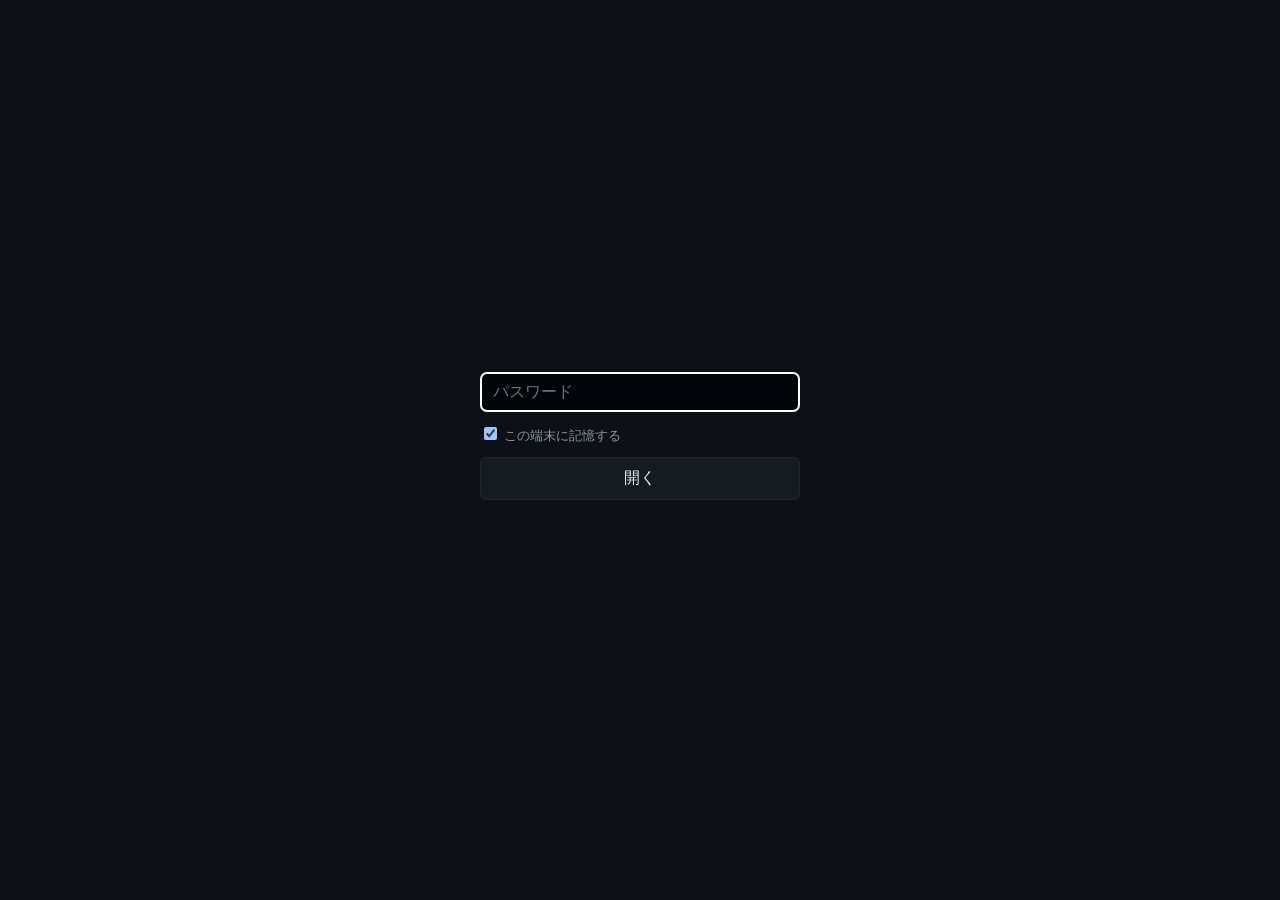
<file: index.html>
<!doctype html>
<html lang="ja">
<head>
<meta charset="utf-8">
<meta name="viewport" content="width=device-width, initial-scale=1">
<meta name="robots" content="noindex, nofollow">
<title>閲覧ページ</title>
<style>
  :root { color-scheme: dark; }
  body { margin: 0; min-height: 100vh; display: flex; align-items: center; justify-content: center;
    background: #0d1117; color: #e6edf3; font-family: -apple-system, "Hiragino Sans", sans-serif; }
  form { display: flex; flex-direction: column; gap: 12px; width: min(320px, calc(100vw - 32px)); }
  input[type=password] { font-size: 16px; padding: 10px 12px; border-radius: 6px;
    border: 1px solid #21262d; background: #010409; color: #e6edf3; }
  button { font-size: 16px; padding: 10px 12px; border-radius: 6px; border: 1px solid #21262d;
    background: #161b22; color: #e6edf3; }
  label { font-size: 13px; color: #8b949e; }
  #isv-msg { min-height: 1.2em; font-size: 13px; color: #ff4d4d; }
</style>
</head>
<body>
<form id="isv-form" hidden>
  <input id="isv-pass" type="password" autocomplete="current-password" placeholder="パスワード" required>
  <label><input id="isv-remember" type="checkbox" checked> この端末に記憶する</label>
  <button type="submit">開く</button>
  <div id="isv-msg" role="status"></div>
</form>
<noscript>JavaScript を有効にしてください。</noscript>
<script id="isv-data" type="application/json">{"salt":"7TrwR1b/0Q4gq/P/6M/3RA==","iter":600000,"iv":"6m41cXBnjtnLShYr","ct":"eMj8ZyjB8EDNEQk8AmpgLu19DSDh9R0b7It/D/4l914v2x1WMoGvblrnuuELZjs+QKtWDIr2ZDYTHytgYzWHslgvRe3+yp/umVpKFR4ZtOnjBObiEDkuLJubQjohv8k/8LYYWn2bYepn6ERfwYXGQP06XKVlvGl+DCNptJF/5jj8Wonqb/NXFxcZcEDjpKsiMl99jen26JpGsRSBT9cxXBWKeHVJHtwmyM6sdJbxG/D2eCoflTw7Lu3dJixh27OUkpYbU2Ap8EBz+Nv1f3617vVi2mGUDsRgdE0OEfyMFJn1q3xKg6pcM0RwiQd9yr3l7hc/6D2S89f5ptexsc8soxvmAzx4R68crF7eo1igYx8bPWEAshlbjyDXix0iBQGIashGUBAmb7k4rEBu/8f2mzFRIEeulgq2Ys7kPDWU4+Uzs73iaKrYI8RGoIDe1pENEKK6V+xciLyaSIGA0UjasQDMWhTYDDKZkN+3hBMY9EzHU1OBHbEfe4oAINToPaT92/j6RRv4necvL8QvFai3gN+44Q36avFz27RNsFyat4L/qQFky4kmh61d8s+jWobIhzQDGI1xrumWL/gRfrMR4di3QKoYBpINriZHqK42guUbyNlQEoQiZdjiFaqEVk2sUDywW+cJHlsKcts5uOJN1tIbkxv+OXfAhsNpS8XC5RQZYlAp/VLzqyNaB99MtRZnd++BUBWtfGORVgYG4MXAOZIQ5rpeguMsiJmIrOr7UkJ4j9m9Dtl6SQLkKLepIcXJmfgv0hJzNDRYTWGGLddRfw7arq+2FezPiVZo/8Ve4WwTuRoWsXyPSbqMKpjdATLvX7aPq0bbMfkNys5d9bOshI5+adNliDTTUlEQIDXV//fGC3HGACURO8qep8p+txJe1SLmbQqNxtCKPnNsIVAIhsEGzI8r6BkJX8K1NXj6UwsgsQxnHlcWLe8HN/3naJq4XYVrRfZsDxDiVz/5lIIISp5p2FXPTJWfZRJ3JKsP5y+5HTyByjpAsSuAioz0G230JzNcUht/YNpVrijxrpqDxMT51c5qqJjdDJkMiM+tk5HwK8+sZRIEDAS4NnZKF1Nmk9cjYgAc8R7Zxghe8zmWTIYbq9v+2FBqIMH8km29gnkbQ2ClRO4DFmeVTY53sYZvYj/CjC8NviKXuJpO4GHnmxYxLGTyVOQvUrshpbZF20moeu1hFfbQ06MWWDbAIprVgAkdCC/rf1i0e5ppURyEdqAXuJ44wmenGmEd8lE2p7P/gY3vVxDXFThM9vuIl6a5dMvkeExFfu2QpDGZ+dkJx9n7GKN+5gFweXMnSHWEtlA1vnBOrYWFz4X24IMdGT82CHcf8LokrkVGX9ko8UHVekmy/rREtHyfvcAB5hNBodqBpFLKElTjPgN7U3tiJW5CSrd5i7ssGcbUpdW2RLUqz2PHsmmOKo9+XxxJ53nsA9Gccny6z5+9G6gqDo0ZzbfpEN+j7mjTHXkaNP0FIdJEl4CvtSk0BNczzvo3qMhZc8LhI4J/XV45goB4u4M7RZNhkwK+N8Qb+OFSxeCKBa69wMBxCG9sG4MXohIw/2XlPvFpaSEtLlgmOcskCce2WeN6O2gah+QRD5/xWXlW9Ljb6eRpHTuCFZuzsNYAHpyb7vOcwG+pbyLh0LzZ6Ppk8IDx4FafWeLxWjmqYE7u6niIAcROq+NuVQ76AfC0FIM417KacbeU646/ZFxQs5zr78SHjnn5iJuxoCtZ0lGZESS1KQ6o6rjOZy3Wg6Cd7z4rl4kQN5ileJyjMQyDJVVsSz7sk8iQykCQZJAdaCOvs5SWuu1eKpiGpTSwGwCaec3BOU+eERq/KXGXQXPmHMpKPBf1c9n6KkayN9ZyCPkuVfo2WspJyHGh463cW6VYIknDWaxnE5CdlqhZPbnAk4bqxkcODeNjIwl2gcAEzrzkQc4PQL+tc/ZIXyubV6gnnK6BgFp7m7nfCrrBv3zSTrCZzAtxKlNRWDxwW+RjZgln7noQwLgB0VZai6+dXWEemMoqYWax+gr/BSa9Ht0mfXlBj9qGSaqZSvWq06mPQZqIbQ9yxbjpMDcEyOZSQYlBakVRLykwaMKTgXrNFiEnlowIltzXF2CJckQegqfMNYMHyImfXUS6C33BGokTWOsXEaXa/oudvrtOrvbBTlz87suFe0YC2MyIuhpbdXeN4MNf0HMJT+aW91jq0pXj8FlN1SRTQwt9N+fUZjMelw95184KJSkIJWjdcdUkRoYJCtB8hOJLshL7yJlz4wHhuk5qZyrt9tNlHZpJOFtbLq9mZyyRScHTxRDEkIEmd4buAaTMhSB8lmQHymprWbmEOATUED8IYa/EFSfbR3plcBWkT3s4/VI+yJpo2s/eeuERsmYvJYfVF/cTNOu9nAqKYy9X+TTitmw0CPAuzo9sx+n/zXDVv4rcVqIfSCz6aCvXgbikM3xLm4uYsHVyrUY+v4VyKPu4/NzQmo05eHNCKdPdFHA2CfVsRorMh/NDLbk++j2lMfmuBlcFGA6U38/gXBBzzb5j4GMfIFRqROqAR1dk/ZJZKoHh5wLnj5kwr3LPNMnqR1jQeF0OpA4InRVF4kN7QgDkXaCwbjkxiGvVIunNCACcufep2C5TjfJLn0xX1LKl8pG5Jhzzh1qhiYl3qbvM3db4X78LI9DKYPzlRaVdIA08Y/rKd+c2k/44/Y4lTWOI4Ao2t02tUy5Hodbff3iQUw2VQ8dlwlmaF9R+x/A3/QXTYWFl0v4UYetJWhetgUt/7vJWKu7VUnjWRRDsljcXzFNH1PKVcALSyVZXjoNswVzjgghNdwNGTOltq6kzDtNiUKZufm0Gx+W6odKiAyaUTo/jDkgr07exrmbcST+2PxVK/S0GYQvzaDx+pFSPJ/HfhwIkow/NU/hDQpRcTPmdjcqdfjmXzezqgcYuf85Lgi4Hy9KAOtsTDXCmYgwENSsP9zGovRFVc8mRMQfbCydjvn2bi5XyMN9ZyjS7bzXJi/Gz3HaxXw2Qym0Rfd9x9BrCmUEsPqNihNNgtPupJgy3VIaL1y2jTN/TUAW0qd96Ttf28jigeleP3XS70PllsYmbFFMKBx7DPsA8+zOq7yzV6Vc5nHLexgC72LwOvlGWraF6eStPkbY6ruaMilPLbLG1rFuqODBw/OZtD1JkkNA9Veizyc0ntfVJXOryMz8Vrc5sibA5DlrhuKLWzwFyNaY8KCoaJGji2lre/37LPzTEOvG8vtxIMPVjFSSSizUNe58bKZOmj0+WpcOOaTf9OZWcTckNJHL7HnDu1Bll1wN9UT6i3E9/fmIT/4GXEfwoJV1KcBpEgjCxV0eLrsbcW+028RWngwOR+dO59H4UBrg4SXCBu5/umJ8Lmx6V9hiu+wMEYh8XiveIEHOZ5sr/lXBe4WQ+zcd7/RdMc21VFxPNLOvAEEyYI+g2aC2O0IGdSHeEoh5Al8JuwdQ+BpPUwXvYmI02uNdFdhVESZ+zTiZuYFcwRipBH1Ioc8PLVHx5CCoDvYxMmBh6Em+9Vrq3Sjm/HgIr9cBiw/Bdbi/6ssu59D/y6E8lCn3VJ2H0YTgBH3qwJJFm3B6YVozfZSJK+VIiUsyAR0M4PkE+/wbbB7FrmWSia8K0dqXb+wuNj8m5J1LVsgX+mLBhLIKJ8Iv/rh+m6g8DLrUr6zdDY7s6flugUQzKJjxNKyPk26ZCs+BebQ6hsrysDpatkiKfQm7mbLRuqXIERbJ/SNn9CQX/RQbOzVtnMbhjpW2BS+ritKYnDW2D3gaJc/erzJZkvIHmVToVJg/pAEo0DXLOIAm9H+/2z/GI4COlBtuAp6bycVFA2ypjIImBG/[base64]/JYoIiAMhZ0LmAXbgw1oPSCqhOUxepRuhEsn6E7j1lHSxb3HYJqHGm5mughiko3UbOBTgrP4U6aE2ZDnDoJfXEA/BWvGiH2fdAAT8tFlU6zB+2Fr4gecaZvtr2gVVQATzQD64jpOeshQf2b3pmNvSaCbCojoF44qsKVJdOInSAME8qCet28o2dx8OBmlv/X2Ey4RJUJ1hBNeBYEblAdgqVPaWcEyLLsXLNl5AZHGd3RekNm62dEkwNYx24ppt5mRS8gWIWFtSKuvErgci9fZf9iht7HnDcjxYV9FO48WHUuvUw793SD6oyvASau5cPn9bUk75+Fha6P46NzcIvGZr0h/7gPQg0OesPHLW8eRqegiOgExnpVQKZYTZ5SfZZYCzm9xu6yZmW+dvUOcnwUNwFrdpsRTsr2rgjKLMx6F+kX9Yx+VxDeEjbIreFMJxuc82BLgQnXKlkZbyV+ROiWD247PUd5l9dUUXt3peozhcDJ4KOBpzcyi2iXSGYJkenYZ8taXxnaDEZ445WwPpPy/NuPyOwqGsUa9C3r15Pr1xhyXxh0p+OB8d245MNP1Dch1hgcTPOrG3M0Bi/Z6F6X//sy8PM/wQA/st2K5RV5optJc6wPcjYzqimP7x0MjsQdu+Ro/7NnHG+BrXupf2vYk3BnT66aDn1i5RPyo0VYJXxMCfXk+EBhFMl16JWG8sAnd1ah3T11CVO0HlM+3Kug2zi/pn1nhwiqPFwjhudUDnV6S91c0IENXB3h3fHkkzWW51kG4NTScl81w+0YKExkcSLn8PGEtltpkI+zh3ikKI5HIBXnMSWaHpRLpHLeVnuZHY7KyQGvisI8ICWp/3OkgpsNN8eYXXDdssJ58M6We2Ge2S04QVwCydWNR1tfEt9P2L+XhPrqkKo4OpF/cyhXTbGKeJj0BrS4VqOiuWUFnEYyQ5v+BA3t+EiVijp+GM/Mt6g3Jk2rhxiQt6LGRlMScRgNqR8pDFSOifl8SROrEJln3xRZDkKdMQzLybGrjk8GW+1RdwO4x55MU3DmhmtSHSCrDuAE4jq6DnzHvYaXEMr50GXqLXVYqrn3YzezkJ+MbUVmNWoVJlRpNqP/R4k7UbdGKtBuNgCfoxMrIW2uHUtKFKcQ144D0Lk1bp4qdrEQbsAwZtnUANPffQ24/LeTCujSGs1wP2aVaCiMO1TxdxJfPLJbfTvQbZNeu+SCnXN0SnbqVQN4jCsANDbcwfExwSmPq3PtEFaprJZfEgAj7iagD0hZLAVz9b/em3mpTSetK8OLEz2+c+K5jPqGy0cA5CutcW32W9oXer7gQsApMtpvch61wQsj2PrntK1YoLZ0RzGtHySdmvmmcSYgDbZK/NHbTRfu6fOv1Oq3MGeb4X5miVzUxgX2vDAFjA1SNg5pLOwXiVxX+PA5lxt/2xXwF4/Xhby94beZOIDLzzj3PK4QCwO+r93NPAMt/6xVyU94Nujo5StUeed+b7imjkepsOl/iyj7wV17DYSij0UzwxTvwKOF0d4v2PMgpo/SmzQ5eIF3RRIIeUtOeaht+AAHmaTt8Z+Aw1E++gPoXYx7Vt2THuiAQWtNzrcqaU9ZorhrFovKFjZ5y/7M7n90GflCVpioJIFMhvDiztk/EBBdDMKT7HlOrzxt72cRy8So9DsMxRuFjq4JHzwsSfKh9Yo2IdUxwrYCCQPfJODJjAP0ici9s9aYJUtDZi0Q0zxwG85j7fSUHQYQPox5xkH1q82nzWAmKZtSX2/ftyoycoZ19RHIR9t16QIaZi1tBZOp2OoHLeBjkooBjfGOMyooCxzXNowZA0fLS0GGaZjk8VzwTSQhMVOvkDD6lZU5JsDgALWQSw0eiEtxpMte037HQoV8jl5SGf9jlZpbmqSIRZmevYb2HF3rtL8+hHBtP1c5Z3fAuFrPPDeevaAI0GNiPj9/uqxlxx9guixbn3wuzatR6Zf1+VKtR3dR+YnACY3Vixs8mlMNSDscRbitah30YyXZxcr9B+3MKw7epEn5bf1XLH2LhWtZY+Cr7ewk3I7dKUUitVmTpBFEsWbnNoaUMXMbSR3fXKxf7r/l73mNWbla+wesxwkOEGjNJp+uHFDfB7ev9+YVV/[base64]/0b89BRAVrio1o75EReuBOIeAunin9fq9eDagqTod36jEL7V+IR7KhKQKX1Cf44XwVxnIuPaCBP4Oe25BC0rE0SJEVHPNk0yqJpOMFPP0+o9VzgV0ba1sL/6bEKh0aE38vNxtyhcqr1hBPusc21mCW1COamISaZ6nweKI2+XjkW1LOKjFVCLgEdTOWksTVT5GEn+tvZ+QowPLKQOxu/1w3ybT/FvBs5r/75Y3OeUT/wO068eNvqSHaA/5iEFhDalhoW33ycu0FzupeO87WF5y9/N8Xp2mmkel3/80G5++NIKJMFsHAshz/uOW+6c6NMCyF3Ver1jH916UMvtjhHgpvGgEo23BYFs/+r4Z2Ero363J1D0HmFQMUn+SDrXUmng1Z2oSJDd2cJU7qyI3/AwhGc3RqaIialzgcggQlbciFW2umBs+cYSKLbayzz4XSLsgEK/EdaAxSj6go6rC2x4YxdS6cb2iV3sGsH9nrCohDqFTD2IDdCIrPuXQHBEFlxN6PNnXPzhjK6YatsVoBQSi/ALXsPez2YhxW0LTdEWn8ZGHkt3qt//8NMb8rK1q+7Kp01EX/cFvJL9F4nhNSq30C8n49EYa0/[base64]/h6y+yPdyJq1KYLJZ3320Ej2qVoB8BsKo+UrErPUJgEEYKWGx7h1+Dvd/Sxi/JBSZBt0YeyRpepA5q1thX0mFnjVj/ro3pJXjRdKfwogLAfDXs6MnlW96bk0y0BykVkEkki2AlBldnAoHoJRO8X8kbH0SapLGUR053wz01bGTtl5WZ8B1yI0WVzoo5rkENa74fUJ9riKEc1UH/T1uiQsy7jyBgo8gBLW16U1ysQN0abJgVy+cWmRb9Fowov1+3+iIxbpy/QBszFEUFDlFah1Gt86UUneRIXWImN5SOhZphVn5dIDCgeySlwvHkdvJwEJZ7Qxf6CcBqiGvY2RNnz07VLnRt75RKARC8ebGrDRuupNhoW/6KAGHX6/XWVMR8f/uPz16UNB5TdLH3hr13EX1crDPnWk1LZWgtlccMZ8KwOBnyaLTNaTNUsTgEope05vz67BpT3l1Nk84gVeH1K3WPmLI0+qe8Z+azusdgl1gVS7P0sKb1BYqac1+su322KhGq4bFuSNhUjVw/4H01xxwjtrsvbEGQ1kj9Kz7uPUXzqnBlHqtp5PB+B23M1SJC8ji7cwDFpWiy2YY2WIZN9HwiYEJXXOGl+n8VqKXC/qKUzFT0cKD+5DVhDVEpp6bedNe2AdBoUmkQ1VIleMu8GrRSKUKWtlhRXtRlUG4rxZdoG5I7AT2V/+8qIui87HH0KAx3SiJT62UnM8eihj7TwALru4+VMoMKA5dSepeB5MfvP0h00WeW13H3qgODJjFBVyQr5ptAC6EZ3RBC8ifga1gEV1snKOIBACi0xQ/GYumDJy2SoArLpWRV8F+JYj3vRpt82fkQJ9dBymJ9Yp43fBXzvO4lcIAzLGwxDddKO5A9HhbdCjpjDDNJ4sFCuKv39ZyWghvekVOMgpQK1rjMUAa9eFTpMQcUVDFMWgkgjHIyTmU1cX0DfMFegRWiVSIC+LHn5mcX1b1ze7lCheopgJUQZ+0fjGS/AkkNv2HIDMf6J1fDNZmi9gIvAht+LoKukLwSVpixq4frDrWVkf+GDYkomiz9g02ViRQPdz17qbS4kxLlocoWUyWqRWHpZRFSNSa1QuauteTfA6MvXUpmAie8ny3D8RNuaSnUCVH6cBoq3G+tALi17yBXUFWQ0//bHSCEqCk8uxy/JZwBLZFKMA8GssYeLdo8ufycJ1U6nztmIO46Rm0rRzMN5r+TnI1FVYckqbRAn0PsZPI4DCABwxaDYOXSggcAHZnYWQ2B1WCMqupPneKss7LxKg/1SnZAfJj7+vK9wGU/+W4Da1trV1tzmvYn9tye0TH7rnMKGRDkK3+GCVNjrGgit7O9CcqPIJQHqUUtS8Ev/DGGJVfqMOwAETnqSZxkLB43iaVyNKsctGbL2Skj3L4YFQGyeyKlZDUPNPXoQyQSLNwbQdz83bLSvKC3KrAjSWb6SPtHXszUWXkOG6RGSVqQ4LOgonv0zVu5UbD0+gZMENlUD/GJv5B57G3VUUal/i397/fHVsxbjDC1eo9x44Ns0TGf5tGzUwxCqMYdxRTVDPnLszD8baIk8Ntd8+8IP+GkbnVOvzw0R+daPl+zYZZ6mOdSZMhdMKx5qNDigMouWxQ8+4ojjEcUBxeOhDqsG1xwMruZAUC8909BfXcEXMYLtf/Sdfl5zQQu3g+m7wIFRMuuMeMq+FBocIF62hkdiKV9vlKyWfuUes+TDo3Ig3R07T1/MaZS0bCgGITpE3486iG6PdlrITlupDMhxtjiY+3f6zp4MOEN++La/KH7biJE8Jb0O7jFDomwnQUfqEnJiJ7IoVMawj9fld9nETbIprf5pD+4BMLY3qCDrBufCSzVSGxiyJDj6hgPYFAGSuAwv1/K5/YXkZzHSShnQLyu4O+/ARAQpmTI8FbkVv6159r7JcpJv1iaGQxDB4TcgesJwhaQs0dbkVal3dAnmt3rulu0lxFg/UXUZ3LPm2Ce8oADDHWMM94fnzqQKqpC5mi6i7scqH73egsFink++WVjJFX3XfFau1FoSxMajHfEZTU+4bvkAow05x2u7LoW/olg+EgAp3Ep1Yr4kkHp6QfQkaTkUDsKthcs+EfxzI7b7kJFLweA1Q31bwTOGWzhuil3Av0sU4G304/3ggF70zk6RwkQqz15u8E8m0cOpbUTxG9M0+yeun9QOIRr8woKwvcEsuEXWUOK7yhuF8liad4M6UaYIvxp73/rsGGjLU2PRS+9wE3FwR+Y3qN6DX/o98pb39XWLhH1+dskF0bkkObq1e/a7m+gnJ5bMm8IYQ6vlidnplc0oU5D5FPh9HaNNHEXAr5UhpSa8ddHhAyUiy37PuU1q4kKhW/h8DA7l2WA2fk0gOmBSR+lx1Cd/R7B9et+NtaTJHyQzEFy21QDlrTPZIq5iLgtb8kMW/8N+UY88hAo/PTPdOCbg99TMlTpmYozQ/sqTrkb+7CHJveYtP51cTt62bY8wEL77KiATDAB5UKnyM3kfSgaKuArlY6hJhpDyBGdio4OjXkxQCuVXIV+Khas7kV/xrOyxxLWg+cjVqHx9p/[base64]/yra7hkKk5OGfyLviCSdGucvxYSa3EFfapGAS3YkPVhr1Vn6TcqvTJBtnPqHiDpBUNKvtXIUeGZKmTmzBF/fFCUn/vSKidlcOxlpRW/gtsmYf/qT7vToepJGVQZHSSxYECB8z2ToTev2s3WiCGy5bms7UIKm0hzyr38StivFMIcIl63JTvvKTtJ1BvYUe+5tjq4luLIqi/g8/ZTtck1dCXUlpbksJePi57eV5uYNRhNinfIhj6NYME4C+K58AfRatlO9zcNzdWCj+8YJg6d8yv1CXLV2VhmE4JmZIuRH7BY+CsrM08gJZHuS0wLzYRey6KJqbNKtkWy83to2q+D7Gd/h6V4l1C9ToaHduwWJ4xzjD6Y/PzbWKFkP7PCaOIuUDoQessfnub/+bmn1qJzali5hM5VSGxUipF59gKk0RaktjOzvfuPPrzXghA40x2pnGIGVjjmPrba/UT2a4evcWiHXjG8vmsTyfinB81GwM6TuXmYoOsn1N0mzESfKsM8Bf7rI5FTMeIac8XskaEdaSOLySMX3ctQKHDB3gOhMZ4pT9KHEuXPgNdmA22JaAfy+YHGTdxPpPjCKu3lkCkTboXSqu4iMR2rmPOS5V4ToQV1TgWHsFsL2V/7Hb8loh88N/pu2606s4Yo+UkUhM8DJ7PZwLV/z/eKFj4lJ5NlD7Tj4m5FtFZHB3qtOy6iRo3h95n6fI3uZL9TK6ihjhQSiaFeuv92uVGtYSrO06q3aSC3SpoywXxc0g6N/KT1ptdKpQFE9mbT1FycTxJuaHZTNOCdjctPM/CdM95o7apIkGSs57RWnx+jUWix/rUE1CT4VHYjfasExgPQbxmrA0PNlPtF1EpQ/a+sWZK7LTVRVl/R5tk3pTmDa2ce4UHnpMsdJ8cPZ4haU4EmIXIq4191SzSVNHwTOtVTKt0r4htadZJwrA7MfZu8qrApG+zdTHasPf1phD68UHhjXTbHcdS/9waVn1uXPUWhWQq62K+CJFOlsaA4+gR+H+8IurwpfqXSQ5kZQJCkvfp//CEaEWLpyYyTT8xJLlhfUPNBZ6D/PvlWUt3XskqcIcw3ZOnVIBE+KRxD53cX3SIC2t6uCCZ1zatE7hE/Q77ibHaUl0929Z0GHPhnpDrLMVMOx1NHvJlckW3NZc2pr+dQErVgwZ/HMKezelm+6NS13Jc+/uYvNhSvwZ3R8ENNOqwUTYNFQA1ffMtY1xbTVy5DD600bAZO001jIR9azmq8phDk+2+kwLvBCsRh5qTzXHK7Vu2HsP5Y9dcOEUZP4+SPm0oX0R5Bi6WzDtKpkMKShL/hVIe9ux6Z7dppdyjCwbS/qm/[base64]/7JaLtg/[base64]/j0YniiFA3LtbmAClhLkQkFb477dBlCIEz9ClB1wY1Xx5a5S7DKLRY6WFUoV55MShoaiWrwn52cuPYQ1kAi98eziYggbb/epcN70HdZCLVGiJuR6ga3gsL0DIkn0woWXCaj8Yb1rubENl/xqzkAvc8q3Rye1NkROfv4hmO6WD/1TRHoc8+PnLjMkgZiWMymWfSL8Mkhv/P6W0RommtrXSwevXc45y807CMk2eKz/+hIlay6dGP+vTYDB/[base64]/c18xSg/AcbpXAZgIaA3WKXvDU73pWiI3/4NVVqEk/wEUND9+kHL9ZVbCPEh81VhjJAL6BTgzC17lvCcZCiqqZimNDQ+YeCQsMjNaIlmsQz94POANx/vSnu509+VGTZVleeJt3/nPInIqL51rpO6vjJrprcFCDuUR7camAqmg2rb5Ftc/noVjxB1cJnVbUa5H9pBAdbtbvFtdgEEKTTPpMkEyrMZr3zEmP1G98iRllg+p/aHMJo3hj5x4Kq80FUWVUgUHVYrGA7ep1pfkJKicdkbZX0H17+8vBe3KmYQyU6DaOwrq/cJYXnzShGnP6MC9qHupsxmFh1bDRbMagZtkmMcdqpxHHVgdHS9y/ayL0bMmsGgQikWy9Ji/ihONBcHinYFmM7QF58+m+DC0qctdjwRQpjR8ZsFRBOlQLhH62fVms0vKLdYSU1n0nx/vukV8PK34EbSvGjeLycD23YV2K/Hb9NnYGV6KeZXRBvC8mnuBzaIucdBF9kgSjxPcEa9PxoY5arrCQK7kVihSzH6qROcYnswdq3gDtEQw6zqbPr4yKIEOQS8T2BPpXLX4RPvU56D2KxudF2dUhyfWeAyq0CbdZfnD2SVNXm+pbVNWLFkuHqq1Fo8YiauW2iCf9JAKtv/Kq291tVzTs689kopoanpHs9HEMMsIs2/RPSsC8YqOFGg+sVfpFmnaEWq3H6O4Ws4fuNayZoByOf1jeWEtwNO5pVoYXqgxcssSz+ttCFjHle4Eup59R9dV5hBV7t7QTAUZAOTjVXqGSWpCNg7MtHd3H8ZsiKbst1Gc3nnmBLkFOSsjl6rYamGxe6Fx32EQiXkUjwMky0e/[base64]/aVFjyykRqVkqeouPVlqJTQe2zTVQwTNcggn9F0F1JoR3MB9Abc+8lU7UUE0WW1A4/T56rWDTUeh//ZwXsl8WCZUKdAorHPBz+UxM0XeVexB3S1P/3VkpX0q6T4qD8ZoRl9RpuzikS4BP92SspfJwxi7f7hiTg5Kx90dlT7MK+mo8PALAwjX+Hmp8nGgdUiDCrpVRFa3QJGDUA60cYDkONZ9dfd/86U6FJJOlcZA+h0f/5Gla6tWH0+jX9PfreMOGAYpc9MFbFIINR57Guo6ujiod6VGbmJDE3FlYE5EL9GOeUeRCd6obGNBxBZ/13RxGE5jX9mU/zwMacS0E+Bo8T6ks3GO4i99T3mQgBBQg8/jSoNO5Kuor/NSu4ZcA7uUW4+8hmV7GA06jJdi2tSJOR39Wre/htFlJwGcOCL8WuKy8xxOx/P4ypNxsdMT+fJYNZZOTakp0UJ2o/nerdVjL3zKbQ9cCsE6Ak2XWK4rCN80yaGkfsUOwWRxrO82DwyO/UTY6cyLOI720L6OD+LtvVsUV5iILZXoB/bzXvVbAeYxYvzUo5HatmbFI+TYltv6F1PwFUA9mKPzopm/wayTuZtqqJI196OM/AbDbbVw/yD6nI1XH+ne2gdkcgxOPbZDufBKlyNu0fLfGaDrvukQb2CXRjVNOhZdqATjON/v8JPavWIxA7C7RMwcM7C1bEb3+tcQAqieDc8qySW4knsTcEAbWXOe6f8OjAyZjdYr5mYgHlkoBXApcnk9HEvaezvZUxcUu1WSzhmsMRpqrgk36M0g/mYQE++WAx9yojC3wLWsZZ+1Buf53y+vlpIjnsrefdKSdFJVXs3D1wHebnSE1VNB0R5BviMaFEOvCR4vDRU+XTxKfK8m9k7XV5lVJTz5tZt4oC8rIT/STm4l4XSfmRK6Irm5Xk3YKhQKrCeBYUHjMcxtxXze1d0lvOcKquLLHLMWZjXCuBxRBmY+oV/CV2ZCdit38lZcsWs80Un/LmnhGQSygfrTHtCfQk9AepgzvqToxAI9256kI+WwKeNj/OMWNDKZ2GW8THzBOXBAJ10UWAtKAcWRCMUgZoB/BwrVwDp25xuT3lVcoNVS3csUaAKqQ7mKCy3kbCj26c7FZuFD/PIXzw9dbeXYaYsbNRM85k/1zGSNVwu7hnHBeD6kM6uVatE2tYToDAONJU9vwtutzHqOWJGvRZopz7yPJl9I6tDcVLifnc2g7WBnd2Gg39Zb3peiyLIcKPhLHXiafe26ogpLeVsR3kUc5SuHzIlFSvIWsKCS5RscKmxhhXk/dbNgBpNOPbfoBm+XOpQtLMNfIau5NZjcavQFnRseI9vppYa0vuhzuFoGtGHRbUK628l3hPr9pkodaDvbCYnk0Uj14fSChQSSvF9EYjYzcohISkkl6r3XB/Z+w/[base64]/NZrs5HF7N2KdLoaNvkc7+5v4UYWkCQIfJhvUL63jhIRFiZIG6jZgzM9+aG4oTbqg6g849NcROROhOqmNK91k0cG3e3ZaO0KJ5fnDq6rVwEnku2W2mYvpQJCKhKc1s7bLrWCyh3GmC4WfBR/YqZxpI8VfoCp/kU78vj2E1S9CmGr8LqWmCrxhGurLZWmzl5yCgbkAvnvhDF/D7GlfhW4P2J7TogOtxYKKD1PsqAc+u6zpibe1IEVm2D7v9VAC+CpRZzpBgRCdyx2xxZQv3t+zO+m6/ARy10aWnLnlBfSjjoY7n7BbbYyoGW51o116vsgWKiM6p84/ExEDj6WajQ6Y1q1Ik0JbeSvPwXXLNt6GHzUjP2bkQcYEMA9JyHn6BCUHEcKZDpz9p1rFl33WFiNckzYwGXM9QeIoaUpkVPhTmH5bIIRekrm490c8KlDsco+delW1ozqO35m0VsWQRcx8E50v1pU1BlsenbzwYQFYh0Fcb41ODxE0URT/4NQ/JxD7e8qw6gTVfiMojjjWewmsQ+Q4XAN+F6ZupGAkDlZXZRzVNrR/cYQC18r18NtB7zSWg0YJk1PWXWQoDHQrOT32UvkX2+6HWWo+YNMdY7DYm/tZuUaygmYUIAGBIDHmE33UnHIIbBINLe30aCmh7MNTuqvwC24R4urBoYWgqx1umEGNMNsSXwxxR13JC1edGtYQaOC/MRh5N2G7o29qT9suKogZucuIYx+TV18NT5rcH65DommtSPFQNbE6YMZ3QZ9tXWmyQHJhPpOzWFCqgzAY3a/RKz59hlB3ov3VjiLIdwL4xOZvVPIe7PTLe9zcqq3mum2PtKdItAmkgzJYLacWw4MKjr4J4hv8T9z3wA9XpttbSJbaUhC3/CaccJCydKFIfM1js7+X0fHHTl7swE2s/pougfhIlIV/eEaXReFJ4RZ/bfgaioeLFXuunf1ZgBiBEg1M4dIZ3bL2FABbhyPbxzYwyXP4VaxvJ7tAJjL17psFDsmW+8HcLidR1wBaVe62b6kZSjd3zoR+hx82Qow8oIzBv5w5trqn50UC6zmWvk6bvFA5jnj3B8eFdgSf/[base64]/qwpRXkvrbRnZUDk3QGsdFCOS4Lze4EUn7m9XWHTnfS+ryPDYqeSaAt56odE0OYjhUJNXN9I42rQ3jO8+nPLpqM96KLzxH/dTZ8fUpkDqzRd/CF+74fEnBx4MM6rF1zO+QCo+t+rUYqtURAaCpWSR6IclHQVOGdNNPYOS3H/ZYagAHywRGryA4DrPC8G5XBV38VVVpeTf5oCEEW42ZT7973Qkf7DcTA31WO5MveKJjQPHXlgnCMBh4eI6cQ2oM4Kq+hbSAI4zTgKIBF2UVvaiv5n2tfeJJ6c/OicT6Wr+z5inNt2UoUb08cTNEZxUrpA3DCBu0nPOQxsEBUrzinZnxDK4KByReD+ZqzElmZR1DFWkM5g/UzLlwNfOgAO2swt/4kVyx4H7PalDY8NHCT9m/ZpHjjfDYyMOkF9t16k2zmjzcoUN2BpgvqDlu21qMUB9jmbhO4BcDis826FqMFrfIlBSkbWO0MEYH2lf9BAGGW1dt4vpBAIFcqoaTklCT+LcZoCskPYh35ZOA2UsJYakis2dtlMwKuTuLOJvfKsuIFqBjzsRcOdzVJKYUbBv7Im/K3Fw7kGR7kG1GRfHoqW0EtUodwnwMMWnKDxZ+rT8SUlbg0y4lL6p6KjTDbNhvwgN/hbn/djoog7RCQ8N7B/betQa91Q+whibE0p/ZA4Ij4c2h50Al1QxTfxB18ICXs2Qy6SAK8M94E/NN8NCzW2NV1cV5bHN6TXYIfq6EQLe46CwwPJOPH0kpagRkzEPiSmRPjB0LOAv6xoipmlB9EwUDkNzLb8qFI700Najx+/OaY2b+zPZHpiUXVbjxBNshu/MVgR2kdowYW9SaABJMErJni+eM+/cVATf62plJw1dMyqDPc11jt3Gs0akbRo9MB9ocAn9N6eIrArqAhFKu63vlEYFOuDXvlgXZX40nh9TiHcSWVJqr9BDQKLYXc3SFwfl1gNRnw7mstBUDgt7ZxFuaxiCo4u7RiyQi/LBW7FeqiLPf7h5yE07BQURuuLDp9wm4eAmnS4wkxf8goJzQfN3Fzt4eJVwUsjEEbdkytZuANJSsz8yPmIdS4/OxLUm3NwUGdw3Gt6kvCz31Rgh52tNe/cilFJnqYhFIaMLBIGziYlOCqi1n8LsLQGDaN12VgLVtbVX69XzaZfDduUXEoQ/VSn8lD01/eFNZ4WnopJfw8uhcRdKWKJvTlgIeTeicSWV0sw34naUlhnL0DLvsg1gNeuUSIRaUVOYT48jeznyiyasYeZOi2YNrGjZM8tW2+fkoRC8EV1mInLzcdCZd4Ugd/D/c+Ae2dDG1mIaDTG6Klyc9M2Wk6P0h6fl1iPhrxKi49NCRzUm2eyhEpVEV49mlZJU/Txsu9aB+WKZalgCYPOW66GbZDCm7qGdewi5CtYgzzGe8c01KyOMVyXRpQV9BMlTjqkHXJqO+7FNlo1L3v8Li7qRHPzKrLoq2apsaCbqDdp9P+6gVrXsP25U/z1iFn6Sa0gwKehd8sLrTxLfDxlb6it8pniCUBB59DHbyogmnf6JXUc4B/tLzwJtEC46s1kW9cAplxSLOMKO8nAEMJznKb5w0C6IFA07fu6O12FBIuMg82ybxnZbLe/1ra3dv6EwmhqMRiHAaDKkhJJSulk1tUBik0kpWI1UZau+2w5HERb1jzO1h0fQ+eFoAsoSgfeW/Om6RewZysnwrYguVn5uvS0t/c6/o6Few6rgUwnDZ900WigPGQoxx6hrTONUiuQyZBxzvtpvImGTNjkVKbAfAh+kd2CEyo+dWZjQfsQ84C2vfFW/[base64]/tZ9jlwS/[base64]/fBWTdHzOjPS3P6/9mGBqnxLx1uJASGW7VbAaMI3hjGMyFJNHJG5/ltT0kvG+8hUebkqw/fZ6AV9sVa+R9LQ2lIdN1n3Yplv0pF0o4nDPUNdEOXzgNSr2Svlf6x0PMs6zAnh5xY3tvaoivfJhL14H3BiLo2xNZSWtuD5B1mEz07zt+uGYsO62UHox6BD2s/[base64]/UG/IYPeYN2d+vCRJ4p7H/8q1N91bo4kRH/0wzumn5ZcLrci1JhU6lM1ieTWrAoMTCjcn4hLoW3p2GqwfisZuUzSu2GUzx+sARu3FH4cb4EpoUJKWB7ERRa3aogPxqjMtz9eEG8TDm392/VrTdcR7eW5BR3OQrZTq+B6UJ0HKNY50/op3Sdkq97X1OplDGB8MyicutIH0cX5LCEs0wSlfzX4A8nVuHeZbSkHXBDyrRjj7rReWvTu+B7ty+ghg5w+rquO6D9YntojqgJ2kwZ/Lq/Ht7hKRBFZwvu/GiA+Payk2uk9EuFyBhsyLLBj7u8X/vwQn+0Mqc1ypQIGDx/WmUJJ9kFWN8lIb4msJJx77OFkEcaKEB/[base64]/080C8VYA2DCTRch5bMFsNblYK+XaOcXCdBGJLSb1LBjWSN35WSdypqRJpklkPb1CXgmIKW/0ZBkcyz6xnI53daTSGPez8xrdCrnlw3DUOQv4EAM9NBdcCfbifWxW4Lc47Cf88fIwjd40QymQE6iqMQ5+5Xz9T7zo4G4NdDrmTEdZemmJQyGQD8OGxECkCzh4SkkyvVymgnuE6/Db3Ev6110lmFllYpl5SGPQD4aLsOtV1vfh38LvTu+ka4FlCjucfJmJl0JWXkEg1nUJSjHuE6IBC1NVSFTobcJytyVzijswOB25kWu/KXQIV/pfFRVTvZlbVScISN5Gv8uprdlJgYfgNCwfWWAcFVC+gvpCzme9ngqeUonk2UjNBL3uU0ZuamIeYYv7gJZJqDTLwCF0xIjEUFz1eleVaWck7bGVFz68pzup6V2TkwG8ekjFjy3BIdnKhsviRQSZMLcprtZaKsLQXuk25TBh/4zSXF+7rbEOBt82CGDFKcJoDWwJZgYglUZnNAIvJtCnxXp1pTBbrUkTV8X16ccADzfhdRnksMGDDThmcKjzTdnrp4ELNzmHRj7jWTfNzQhkOp/bmg1Ayo1qT8SFKxUjMS55iqF/LUps9J+h8ZtK0BHn13AiIIoKn+PSfxRP7SpRKmI28wXNZJO89T5uihU8IFDslfLdpNiICu1uhLeuZL7fx8vIOMZkAfuvxhut4xJJQnHak6cYm9bCon4wlvEo5mXEtKhvswpyPvoQ/H5Xtq6ijOtP2CyxTd9e95ZP7msAY9+rxVjeM91n2gNXbrn+t0N8IyJQx6LVknt0YHzyi6L713LnBxGQKH5yEKDRUb2DEnD8MgWaEiFd2YBynTGJ5st1vTuLGYv1CF3FkI8rjepZrCTSg3Mh4j/nktcMS2nrWiUFBq5zUBQKMyQmCISGreE41VnpYmBsVxK9IuWnhpNMAt6s3HtY1tTMP6AKYPHw0RI8+/7VVoi0nfHbq6NyHo1RQxg4is21DKFT/xh9bO6/l9WBS2/s+CrcgybZ/O8mSTIFVeDULoHNAyqLkGAb3aDFV6FC5SqRPx4xDpFXvdUu57UaGU3WY+BNXrhZvFlU98OBGOfcdGebmcVAkWc4jTwVMH2UGw6nhIbTJyN30Yrk7TETnV1bP0QpczNGFOx+EMZaqKNHso4YbH/UcXywNNM6p6J/EQ5tGaQdNGjiJrsHTX7Ufbib5lrpKAwsc+1OUjdMuwhpUp7ojT/lCOE5Ag5K1fjAh9rO6ozNiP9NrEqX6enSyNzG5/F4w1Asis+rChk76/3r+HDlv2UX1R78/Xk2w1Wx/WwfObFl/aYXqmWjW6pCWzq+WdQIXKTiFx4ai/gcm5ibDvl5nvcz/aQ6RNuKmFO+NM1QerglYW+x3dNf9GIoATo6fcEQ5IguK5feoiwhKKjwuXy0myTFA+cHnYv4m0QtZkugi4/sLGCVuNb0nGDXbs2X/XsAVhTvjqKlP29WVqcKW0v8k0ootEu0mPVFGXDL7oYk9gacoW90n4jquHrpmCQ4yj4WSxj4K+iapjCIc1oqYvA2MK0+zLXZ3KGgXtJhbueAm8qVW/rAHP0LT0ozzx4bV+RNH8KeFoEG0hHqPN0Gw2qpoRGLWBq1L0Y15ex9Sieu0sN52eNQ14SyfLSJq0+XkJK5ESXdON0v51VC1G/dpsZlX0bj5h9SE7RM7JjbAH9S8W92t1w8vCu/H0DDerUTiBAjPrZLvWOIyQrQ7sPCtpGva/9Bfr/FlIbjSd6opPBpZhKRhMMZg/Eg0SPwW/am+PQZTQdVFQYkvlM9vEgoy6yyCF0G8FcBkRUVrwcJSWrQc/YOUDuodNkQxJHVBW4AGLOnNwrk0Czk3NDN9IM8pXLA8Jtq1+K/oWD+ZRvpWjuAzzh9wXbvNl2db0t4c5XgFNiGTWbiZopYhMZBdBWRrlZXv1uebPub/CF+wBfKDiiO3ckc/Mt46624avlXsB+eEkAZM0nvP7pQnd+QcADcdNukiaJiKOOWFEAFWNhuwwDg1hP6SQ+H2w7oATlA7lX5qaBVyzV1zav3JiwWMZ0/G64dgu8u1h6NNWYCaLAhzwMz/RDMKLWkIID6GXfO32tFBLDqkCKshed7UNy2qdK5fKqMOLs4rxFkIaoAEj7eRWkOXc7ONKl70M0nxrIIQmMkoSQFaGuico8BSdu4qZvzgE7/19mmTnln7As/SI9F8Da4vdd44GTOJu+G1N2g1YjlCt5/KfMs+nt7CaMfICaYZ/7q1flEp6+psY4EVkcybscnYAKCHiPdpJ46sV3riT4Wn4gJCVHj5XLrQgk7SeUiVWCzaw5A14RaeO3VoK6nNc7Q+ZUTYlPCrcpOQ0ngJbZdZsQmcLkJ/hMT4wMFwBJxj9q6pBXKeDYN/V1yj5sqLjNXS9juMBJ8aLc29K5l2jSSxspCLp4tUQjbeqhbfGaok8vJ2qJ8qhRmFS21fy0FES+p3+f1WFXOz3OG2ls4zCqUkDfqjwIrr976anZ03Hsq451BwR/yN0E1QQQ6of1/osXvbv1fqE13o4c+JIiIbfPk4QaW0aACLh+Mv4ULUP7PI+tv+hWNYz157oWS4Ww96z/[base64]/[base64]/pE+ts/6X43GeWKCdWVAWmstnKwtQ2nxmUqVYd4/2gFN/A+Mk5wirAhpBCHmy0nisXF8nBNKzIBggUD3KjM0oa8F8Xi68Sz78db2xjoJBImU29ANPNmalmn4nP2tKoq9dUmTsLxlq5uQSe2hb1Z+zJ1qgnnR4YaTEhgL/EiTb2Cij/zdPsUxPXyhsieCO8pYMZa+oSr6a+SMe40+t9MzxIyMO6MlQfg/FM2Zg+GcIgiRvrZH9DHog5Qcq5JX7oMoBeOMXCashWkIFkwSCi+TUGtj04O4XlsRbHOUti4Zf3ToqH/H/uy53juqNIErUwmBkpXuYMvzQg+ZxQbilaSWwbGmY8jadhidvJtOU74Urvx1x3BURt8SkEHHmSNLo7zTRT4QljQg3WmWiRKUsCLN9Jy5t2g/3hwyhFGZZ3Rzv4B8TcWf18n0XIeuFhJxKcC0bVXOXjx4bcSTn/ZJQgifn4RJgk7L9rLA162veaVWktGVW9bvqjXWNou2xAS7Tm/nrnM112AoUQlhRyymhKq2K67wmkUUG7u/mlkMg7w60BxObXNLsePCrz6cgaItnlIAeWOwWZtssC0LZMOC0ExqdkSplk1bdAcO8l/uCtcjB3q+PxoXGkZdRx27Q8tFe+ZRWiTB4oz7YMlZTqWaFOE6wUidN832Fv04b9ADvQGoYTpypOFvG/yc2bdvETGuqJSj7j/KCEVpe0FpS8oqIhAxrqOkawnjIWi9lh9bZT/NMmiWgHq8vr9GklHjVJnX+sTLviunOCHsIImis+E2FZrd9E7w+ZhUtcm374H/qbqRDdadz3qp7mjvPQ69duWDQOJygUL14sRRBE7jZG3WjdnMxLtC4wJFb6VDzD40YNpzoeOpRrxNHcnFw58hk0gv+yKrcRq4ZipPm9Hac/cgds5cZyYOt2/9/Uh+yO7NOXN72h/aKR3Bvs4S02dRt6zsCNbGHMe9z9eL+rJt3Bs6ieQ6hdWzUIq4m43o/bHC9U1BkgRbqj0cneZHfWneuAuI/o/YKvaEWsJo8G6NYhtBZufaAoCqiIkPMzu1vowvLyx4F1MLGcDyNAiPJP0dCyoRFxt5xrS6jFa3eBJHSXTdWWKTB10nHZCwDaAUiBeopV2/26MgEGDDXnOVKBXC2mFgD5MSoGCuh2oFkl2yl33oExZGYRAA3tvQHR/cP25U8PiPmV+o6R6EO820qZnroRa4ciCphUZrXVraEtIIk34S+/FRUIiZ4M32o7kvdtYBFUJBOYGbdeuC5ofT4DhVJCSpHhGmUVu2OdIe782wQ3pmaFlL7mRbKwruPmjC3KTMaToQ9kzuzCPLUJ2XwkCHHChaIjAJdFkYWpuZyW3kADSTpyg2tHbtFETL5LwkzwRbb2MVDZ2OxRidj/4F0O1Mol5t+31xJVrPkBEw6gzKdjPJrDVKCNkjxLrkSUuI2ZGcc2bhP3K0dWQtMVE9n/sRaokaE6EXvWjje7LL/cE20OsiiR0fMnjweZs40aUawDv45v9aCkG/J3cLRCXXE64yJIIvzXvEdYOnY7owXk+7qVjP4gz9cwJxYEa2vjcCq4XRaHtbepiGS0X8W8oiAtDl0KDQVDl0Y+/XTdReZ2cq7fc+ujZowisqbyeu5Vc98fQlIpei6O65obCw0hdMjem/cVTFbhT2wAwpYTOWNiHpoCvWxIik7BJxgHaxs2/XXfLHrHqs3UknQ8SC9IJ5IJBHsn70I7ngSHVlIpx3kaVe6finjova/hNyth+rTtvZfiujzdXzYkQrkEMTBQ2ZreKXbb+3nXyP37w1Ui+LAMAPYxjWP9VDrTkI0TCXJbEROcHDwbQI8MtXehAS0A79fx/Z0+aW9g793CMPDgGsiiv+UqBOpoTWSL81JUpXHRJGMWrhbHppwE8LRKDoLIanizoVbrqsM1Cf/1lc22CIqVNSXXmBKcqXkwjAUButOQc/kIuGwlSrPiblb5we+GFWiGlFbFJbhULBNbPhpDF6/WDLiu0su46yXNyJ45VmSFuJNq9igs8b9JbRiUl1HxuTg4vweS1X8kSBIEutErvkSuLDdOK+AlPzi2SBCaygBYPpewr0HVjDT4BCT8CN/m4jcIQFqpOcT49yiVxhNVV2IWcUKWvf+RlMBH5ZYbMYMCQetZW4/NbYnblM59E8bYzhJnKQlrSH9+rtnYSKXxZOgemy3zspGiWHP6zZgWuTHVXo/+Xj4x4ZGpMYHKQWabJVkxT6nlhNmY9HRd6aTEB8uItv1FkFkd06Kv6P6qSnMM1ttSLFOEgCp0lZ9YuNGs9/zmkDPY0wKwfjF2x5WQGxShu/PBph2TbE9EzuIVXTKJkzEWJ2uVx/vZ9I57r7H+NglNIMqssKq7U40xtByRTUXg8XpNN0DGAteyiymVb9snWUg/rOEiSMu4vjraQqWezA2j3xQSouJ41HP/gD1Q196xTKbUJXRoN3Cn2j7Nv7W9t1PMWJiTDgEoJUzB/FUiHMlcI7MDC9DyXxrlwwtKmfRljsGeQnAS95SiTrG+QxBSCYDthg+/KQUr0CXN0hpFSJM3GxRXlbTfjpP858/Sl7V7aDoXpQhsEzcf0/bwOjVfFKaOmMvPmjzqpsq+P3lwCkiwbRtWzLdpgXDWFe98o3NAcVtvD+zYh4GrBMcipvz/[base64]/9dnwMDnk53Db+tlVJCo6nEe7osKgH2GXIRkrzDXWpPISt7GekM2GClKmw4M3HVV7VmenxeVuEh8AVNdG5gNSenNLncEapFluGucXh2xJm2z8hA9JvF3zylk3GzR9PMh9DgOnWU8wVx2GEakjFhQ/DNg3llIoxB4sRxNj5DWvwXQHj/+tQiVR+diRddTvRV4Bu54qLGM44rEGB04yA8lkgER2hM/UgUXFeXOFRtX9aUs1ylc10TYl3TVF9jT/MxtgTrILIa2wZJp/DUj8uXnWsL/yXQu89wwCifO+qvuuQ/VMtx2VY+wscS7fs1PNZKQZpcBh54PTTuIB26iwJOiQYyOUV5aOamSkYMiQAQFARKn3jX/[base64]/JmL3MXFGd/gC+yFEy/8ct8BXDxc+zBa1Pi8Mo9rle51oh7kxhmi0/La4FZ0ITg5mgKBFqRqU7HM+SbT9zdEM0tDBFtgsY8USSKrHwy5WW6RoDyNtbgcTdrxHbKnF5P0reoqX2bvaixjrcN+Nfwj25l4yrQFlMCre5mhNH+qAKIXrM+NDJwAOO4E/z+SjgOhkidF14r5VpQbiUG+H75TNqJPseQdtqr4AX+n3ybSwCJFBNdkugjz96530xrRmbO+M88kW7/gBjw40GKwcB9LFCIkU7grW1qNShdNJooWUPsuXHKVbb3NKgYi7wmp+Jzb4/vE6rEhSoU7WgUOj6olg2Y0fzswkWjP7/vGBGXiMrnIk6740mH5eIdEhrzdPGcM/VjduIA9p0UDToUeaDK2RdX++p9d3T67Td9mIvi6DD3brC7sRHfKbiJ22TL72ORUZz1l/Z/ukZN9rMOBusBTHAALPrmKHFg0skuIHTPd96f8MaYXdAJFZUOFqVaKC51M+eHjqTV/PSqI8IH0T0Imc4FnKaetmGD01PfoTMHom3n8AMHmjqmHEDXsf2waYMpqUakC9OuzZfSzcZLQswCxSN7TN3LH6vEoAXazxrVV/CL3rM6xUjnsNnEfJ6wvfFuk/BnM6vhZ1T2YaBOfC2e34OPqfJjudWvlibTafZoYk2M0mPtfhiHZpinSnbkQwGX8Z687/[base64]/ZUb1QoXIZTfK8rfIZpSBYGQOgUpsgxRME5Biby0MU6IiTP2mNClS5GNVqm9heodPdZq2EFmTRpR2pziSqxKNSZBQTl8Ei5zNuS/tBWoICV+jAmc8j45GC7DlmqEE3M3sgA2d67vtmDIMl8tKgKvRCKfhlpsfSXEjfDQ+U1n9VbzLD81SxyJ8YRJg+Nh8TjpOIaNAJuw4mPj6De7Ewg0v5+tLPddOqq7MhvgaLaGdg65jvm6E7y1wLIbQImicAz5OECSSNX/DfaoCHOEtuNVL6Jrn1euz8U5gV020oWhMYvA+nNy7jlUkrTWNihjUqSffzv6CJ31iEV/WZ8Kc4bwMzr92ADzsrGzZyjpycP9GXIJPR9Hu2FXO6qTzgHSxxhGpWH2fXqOx2mlE6S3PKHJKbqV2JMUVT/[base64]/d5ra9yzz5v7GQLjKPBo1qe3Lgymn4y7VNg5V7uS4qmLnmPYLFKaY4ir4KySEqCegGsTk0HtLArwzwEJRGE43x1PX5Y1FS9uLIJ7kOod7ohJw+6VjoK7h2OPXszYhuQcmIGFkvjwJL/O473PtzAy1PMw3usKgGSngKfFAERwOmVLoUE39n4HQf717DUEzcXsyz5iJChZE52PH6YuPy0UkJq3NgZHtX3QoZMa7OdVJaj3nQjRQq8yrXlIIijA6CZekLG4R86EQezmbB0Elc2S78ySafxCmUqubztZcWuqA7uUUx/S9mNswnvQuO3ABkVGWdZ0IDu+4vBVydNl1kB0sg8QB1WAcsHRXpnvnHnZGSVA590WhLpz5XXsqLHIgdOBtcnNu6yvPa+jZ1cxtnrjKIpUtGXOE9n2usGtAHFF/Naq8w3CGo2W+tDMntKbOTYcM8TaYPa/XJ6bagA8OdDSC70AUtDeHf8P9AdD92oeyoicaoEj3mNetIsqLuTSsQcvAGLMtErcy1XbrnuAstJC24RJtbYcYARlB6uhWPaIP49kGgJKtbbmy3CLkG1BPBwSyoyOuqFsIDrgOYUAELEtLwNxU3NNcopxL2I4EcFXqQA+gpvrOytRgS/mdUzNZQ9wlmms8AhDoo/aifgAyfIMoACep4W5A78SWmxiwf/NBPp8aEoqpUlPOMO5OOnDIBsNSkR086/NPwt6AwUk/4uPlA7ObEnfPRdV+ZftLZKi0jT1Gkaa5hWx5/t25Th9MNLWzznXQ/7PHWEQIoDXt0OPr7oZqpTQJ+CXIbTRwlgdvKNk2wffKpaY9uWAIHVkNgCpZe3+6CotSLf7hm4SHWYUESEai/4oIDEg+dxGufbDNEBh7xjhCf34i5q+nvbv7v4Fbj9/w2Qe9jYzrzhf79/pVPhOhMrirribZF1gcXbM53rT66tBHJVGTupUnhxuBLVTplnqPsuIu/E779OdM62izOTu7JnJSOHg4Ly1PEYcNEVFauv/nsD3211swrLKxSiUBupTjD3kSCSN8R7svIfl34WfOvIjZNVJWxe9ydl96fPpZZo7NL0uB2+KnWiaZFIApY045S7HserZo7SSolXqYTlsAGXvxBqb72lMzWavquYfKxZU3Bn03L7AbDMq2CO5bhrmSbEU6v/L8IhN72Hznj9QCR0CszKz9tzAxXdm26SeOu6jBqPwcr45OATQ+eI7Vy5qjtZM4gBATboKbbYThTzS3X1dfQZ032yjH7K4Zqmpacax2YiSSWHG1eAjJGmqv8Hsplw8p/KliH/6UkAxWWtij4arMNlYVlNkM+m2Sa0XdifMHzzbvHSq2GgzmWzSg9xIUnWbBnN6N6G2Q5M1Edpe4zxhTJb7EhavwpZtQrkGUJk1EaocZ63Fa51WLACN4mc1p/3CKBZNnoU3TZSe/cQnqQ6oD22eAWDZIaCuXQ30uute2hhYzqZdRGjHCsXTD+6nCUqTmWbVFD7492DakrAnPcB/ldNCaXuL+AYORatGfBbi0woeoTUyBD+Bb3XY0vZvOCLqDzA75GzAV7wqVfKiugzu56CLZ0uKYLmcQWe1/J6oxB9o/KLNWQk4sLDiWh+IWXcsmbWHAeWzl60tGuFgoB5QEFnCPSf4TOAzXgNsjAdF6FfyLDauLlJl8hhKjUytbYlM5/twpTdMyPamE2TKkQQ8/S41XlQP5XZW3fUXO1t+JmJyYD0A9gqMiq9oQPlisKE4ZDB3iZFbiv/4Ji7MM+Hb0ZSDUnNic18iabRuxKhOEgRYw6EDy9EJ0IoStvaMotlgPIRpM2BgW+kLNciybU/[base64]/Lh1Q6iLbaSNjM+a/BJzSSAbMhMcptsAflzZuuakSh7FdXMCixTa/[base64]/mg8tnLEFZgwzwf/MRQqfNtGC9l64gP2lBVDNkrRxcTa2CnT7pWNFDiovWEWWB2NSGPom4hWuO7o+q7Uw/D6ELkx7o/3WkVLtjoz4/pB8L80B0vTAHE5E0aR5s4n4eUvD5IjW2w28nBM6c/Su9cy2cbHNUUGapQzlvLi4TuwR6RjdstWowrI63SZqexGuT61JVo5/W9nAPfKmgZ70Lj82CoDNzmD/[base64]/nrDOLbiufgKdpYTXx76XlZgYSsren8AuEr2jiY7bS5vOmsxgc2/JtIeO6ERzzZBok3AScz8Be6CqAKlOq/zXKoTBlyOqp+DmwAQkZexl3ldox8Ii3nwl204QcxMx/35c05b3vbprB/7Iq1yeJ+MUxVdRbszVrbVjDP9+2iRAScqXZpQV03MgbGwzX3hDi2KHyC2u068N1dDJw0ro3+q+pcE81GiMqStijNhB1YPG9Py/JtP0HY/4s+qS78remqaej+gVb1YwPK83PLgC0IpXAly42M3ml+bhI/ToMPOFag3U0Ilqm9gqPtstP8dyfhumSgifrQG7jfCSxmMI/Dr6Y7dlG2vmD9ZtQdE0I9PQaTSoDN5oTVn2F/MbHbId6SkNdcRigax5xgHBaQwv0l3uRu10BLfpJpKY0nX8erZdUqML4Vsl+1j627NZZwYxNfQyShgrvPG/vvxAGXzxYnUPWCYcYqIt9VFHp37519maKb/9w62acxlTpREQ/RfzZnf3uf9cKg/Fo+d7eBpBdCSmS1R1T5+NAbVqKyuWq7IWj6IXctCTG2ac2Kzrnop8hI+K+nJhy0oeal4GloXkNLj+FCl/F7q1jOZJ3VBTG7gkLJu4dIKZwaNeu99Cjd2S78GJcvlyleENp/uWZ9xxrdRewCjH4mvJ+yDhl7poKtV4mrZPoqYD+ptoAB4F1J4hl9DF0RWHdMpudNctHidwvPuWRr8ws3r/8FWXw1CHpOJxsGThvzeHQD9Px6uoj5A1d7/9ooyukJzZdfoOpz8rtEDxFj5wuZp7ojOZAKPFlpgZFy29UlpjnNbaCCfun65Tkb6fDnB/26QsO5FnUlWerbjRhGI1XrhJ9YDZ/V5ovE87qygKr/TQmUNteSHmsWprGt4DNhNsJ3UrlOVwk8guy0dU0tW/yNjpE5Q0H7m0dNxApbrMsQbwjH8Cn6bFHzVTNqYoQk4aZPGkg/Vzk3hlOuoUhNGIqoJpc8HO+Mi1nC+7W+r4+lofkk56w+zIb4zv/1mm+RGZhkrYxzGR3eeNW/62AyahRHuutFbRmVgDJ9Rp0oCLRZuKBmjnxDCqCPEBe957S8n4nh77HqPLBrO91Iqn/sB4PEEFK/hTxH3+XnaDwAJi4XEieneyiVjegbkMIiy5sbeOtya3QNvfTYWnqpnTw2ANkWj3Z+DbthGuoEbUz/NSsDPWgc1pI6Lyh+CefmBKTxHkwrslRAwv/gKuHGIKSoq94m0XBO6mEJRDr9Z5WeDCO5ckGeZgGA3QozMOUTyn3Ifthq+M69Lc/26i2tpdDBifoODlfokrQPrkBxZhEoVysLnmONR2C1ASpcrzy9sZ4a5CkHky0X8iFkyvR5gK1gv8/HCwDrN18W3TSQcBRm7GCnV58Jub9LeQe99t4Rf+noNBsn85h0+aue7l58D3ilrAKZvXI1NDRDzdjmz7gxq83kDqnHQ+XmViwa94j2a5HL2r4BJjD5bdvl/qRl6zbJ+ta9XtvZDmJljAGb2vO8iRKZa/qCN+B1ELbTHsmrlPtguAqlBR9dYyr+/NJpS/sXcc9x8GbpSG/FW40+BM3GiuEbhyCo4U/pSpwny7jKMooyjtN2SKRbVulOYZ16hb23z4Xa8Aobqw2wB1+M06DK3TAQ1yAo8vOYD+nznSbv6kjQXKKeo0eJ7aE/[base64]/3VlSbMAiihZucUWSDFFdDHbqQBic9FlgHIUSK7ZynrgL9POr4yBY4KBHWIz952BdRyiaF9fBy66y1+Nhw4pGEkhL/2QlotbTui0waWBIKEXHxipysJnNEaIRHSyER1jxNOlIthh0ZC679J3t2RqTKFJvxuLo4x+ARFreTJd01XqOiz+RAwvweqZT3yWzphXoHJaC2q9TN3XcnJ4dB23GTWDg5o/K2dtA08w0wjHkLfruGhBWKmI+y4egr3ok363a2A0Ax20jKIdpqxjw5yemF80cuIyfHYScqg0Lyuh/C/H/DX7hTUCwOeuN6AlFVP6bNt+CmfggrOHdGuHbCwhh0FWbtvCGecnM8EGubHJXK2R+OwYDFzjYw4FRUgDJvKNbivGyhYERHnn3XyGEaJhGMDsoV/e375Q9zumOAcDLz8Q70F+7WIK7O7mA+NH4QwyQtiavBm9lr7JxEA0OTjFpoiy7NSCsXWqkBZ0HsZ53Y/+dnCQkzSQ3BwRMERpid1al95skQgTFGRxS1tgJ+tY8tsS1hEClDyGJ6tW7Vg3Q+FkyXJ05V56Igkh7FEpWwPMlClvJSWRomFKQZi2FMhVSqkUKKZuktGRbKkAeWFRV7MqKwwlF0Z5gnGdmkZG9Er0q1XhD9OZJgv/6vXCrdXqJQ+mkQ+DV2iWmnuBYfoS28Cvk7B2x7rlmjLIQP+k2ffYU5REkdQ/YuuAXRd/9eyK1QgXiUWIPg1padIrpspkiLIFCatcIn0oaIJqIOf1KWI3ELWTqk7X61trWSKfvF9FOLRyDR0iw0uvOD8i+3cMmCiGuSoICkQJ4eKl1i/wX0JSig6VmmXI+2PCCsjDjTiuI5jYF55L/BT8I5/BwS0NORpS9yheaBesiZTAwsUuEY7yaICJT9BwlaQNaWvQnMulPxH8RmUBWYKsjhC+YKUQHxVIPRFdJmZtlCDs5lwZJqFQ/UgZ9/IWW8Wm7glcgNR1qPbOyOgZR4t7xrP5pvT8xxmKF92Bh/h5tbOHBjmdqj6APZEf8HMvLYOVjJPZkDHxQp4h0TCRSJ82xk60N/A2T/ExxIyBZ/2Dxv161rLiTSCwZDJLxwTLqqBBC/8CtgLG1RuZ+Q87jbzvDP/T9eRW9smpNvpRa/LAaCsWl8Ty1vNU+js84bMIUh1z+EqEdUHBZL3UDv4ZiRheFKZA8pLGqn11IWcWUDljiyj1ufhuAl0q8kmWrt/DJ5FNYf8i/ND6zsYsWLbonBpGfjOZ6CSIosS8kkOTATkCJTV64fJp1eitHxE3266o/TLiym4trM891XnmKtSYsKDn/P5xMXwYkwBbIyW2O/3Ui0ifaDMCqHBg2CnYZ9DSr9xM/mvQNLxQ5uzN4F4Zh/5aBSItRPdIjP3abK6ChXXgyNZqUYoy4fFZIQV3Yo3WCN0X2F9IcZwSCNxFkVIswCR2u4TYkUe9HoE9BkRfIwWsQV8IP1S/aSvQzb8XltpWbluoFcb1mNNFCOeX+KP1JejfOdSYu4DGzO4IbQELMn0/ALn1+zHJeBPTpP3EBeMCCtxnZUbg41lDEnh399ISlU7Qeg0E07PVJ203y1TO6YnWYb9l/b46BrxeDkI0GA4hh6AUkkNobShEqnXNZj0aDeyBIDnGmg9k026/6d5vVnKltMXRSq42Ivo1hS7Lybj1RdS7syxudv9FmH2KToQt/xZ1Bak7dTjdARhb+/[base64]/6+RaqLZMAfn4UykVE0zgA4E42QybyYM39rOluB0YIVDTPNheLnGgUV+8PaRg4yMK1TMOnNTwqMiPcH1Bpb2LR5pxViphRjXi4yUg9yoIbOSIHw0wVRnrG9cKdR9KLSpbkkv7N88tX3/okUZPduAB6ZKSlJYcP3zaLQ6oj3ZTGvZfenrvxnMwh9lbb2GaqXK1aun0OeCvbPVxLo7JCVD3ZMYC2w6YOhBpZcPfLAEiWLgWPitCIRC1Tlk3VgZVl5FZ2TPsabd0Rd62MMfzeTnuqZSyFOJIyk0rnKvtDwpB9AJc/[base64]/g06P4/NHLlpPvyh3vbS2VPU9dDDiMhfU9gYR+iE8xjd+Q8g3S+opKgpL3PbdZliiZ162f64YLpZc8ep1/WD6Nr9bSCwy0UlCTp4Bwrt4mDMgB2mU1JtaQUjjAUC7PCCJUWxffSlJfS2OG0df42YrJT4ExQYVLkD8AYGgOH2m1GNmdwf/7Llbzskp43sXy2M8tkAOk79PA5ZaB7twyp54CKDA93rwCkd8V3j866r5JZDOiR9YMoJlfhHkpxt6YFGCotaMZb7zpI2b76FKErwtZk10zVSGB2BKAGrkHBhOfSWzES4bc+SRUoQ3K3cUtf80eagVT5Lcc1H/h+DnB/VKWjObLnmQGGFTUFxTquHZy01CbSTZZx3ne2T5bIjq2Lgtp2r/EH9O6m4V4n2lgoch0kX/ElZMJTesEnfaKxCH+P5ovCpbyL05otPxxnEyh1h/5zUoVzC8BzvQ7+9hM1j6AjPeJJm9KVQuaF22NsxcXRm8EsbNRH3ftTgjOwunFiW82dJSgxLfO+/jcZeI+jLTjIOWyMHr4dolA6CZQ23onhsPJPaW5BKt+3p2K0m2xmuLMI2SBhCIBrW3Rd6g4Pn1D2uCJiQSgDpguy4Q3NHdsejTPyn59G9q+x9ibGau7ypLZwJTWiGec/bZmZHI0c92Xp+eFxcBGGvJXyljN6ecnlze/7HJsnYaWdjLji4/GYDxEQsfVlcxDuyafy8+6PgQD2P1ypefIJ+j9JNP3ItlQXXL85Op0yTnZSWwQ1Gr/SkEA1er+9tns0ffcgLS9m8se41WJRYVVcesurzCXJdHdLElvbGU5F8aT/[base64]/engJkZ+LdjRhCo7li0WwVIecCVm1c1C34LPf4NrPk9LCiZE2xHWjduKggICJ+z7+Ft3pTa7a0WmY93adqTJdn0jwib1rEbiBpfru8lQMISLj3hjqtiQ/2tx5TLoNp/8ohlPnw8Jw/[base64]/JE2tdyc7BKKTyn7jvd0VWpHUOxHEUkD4xiAofZjwenTDuO2kJCBPvTMN7NMwe7DGC2edNx0LmteRnW8XEzEclu6XQA/siFEorcxeWApyMhMjbct+eUpv3TJyWXwTSqyx+NhVkVdkde5MDL7sfsegQox5Xt/[base64]/HRfw+eusRKCdI4o99mdktbrtw8pYTzIjOabYbLYhoa5OgMVSWUPDZayRBCji5RdybmO4Z+Ll2DsF2oYe+zgqf+1uGM3nwvqBJwvAU/52DMh9cgCis9HL+jz7IOj9WNnpLENqnr3qMmBh5L5/NXOZ4fIS68X7EX1juLbfymASKZmRPgAnx3qh/3sOAaA3uWMQpJNCIpmXE6C8gFKsqBG7tAyejGPlFvnSqLlFBEHVQ8940qE1U4ok1Iq1MKl5ZkT9N6ll07m93ooAhCYVmd5cIQ5YKlNcQBocsnhCKIc6Ck0Bj+vPBsxNlEzEB2X1O7IrgZuXgaOGUuFeYjF9iWK2BxgiXg/[base64]/XUpKO7TPr2LIfhcJ211vRZw7iQAOlTN0d8/IDZwVy+7JW1CWPqS34iud4Frxyu1G3W9XH3YohAXNWejUitHs4IyxzN9qlh1+I3ZO3O14jItRDXyeoh9N3HJsiaL7tIjfqN/xncfASZothBCpP+fMGm1WFEqmMyjLagKaKCR9tHcFwXCfH1ZHEqFx1ZkJU6PD2ARe6/O9gAMVkF+sWUu0ZzXnaf2qj3Of49oA/FfBwoupywzL68HtxIRsdAEqLIelQvrWttLEdgQEvNPDE+88J0Yx6t0vBrJCksDmhMSKA0Sa/[base64]/qGjG+0TrXhDFLfzuiZYhYaXwrj487G+SIdCOO5bDHfo9kbU0GnMhg4Wp2TDlCswoZ/68rId4Yuhe4eEeoTqIeRYDIdOtvaS/hlenLpV0YpVFZWNHOovFGOKovPEpDCUyRw11NtCNJ4kPTiwrjgzo5zL+Y4HlimGC8AYmOh826sRmVCjdCISsLkYAoG/o96zJ7jNXdAxs+Ey1+Q0rDox8b/hGeAlai1sIXkHfYRSF2dJsmOavYReWv/4fnqyuTifjKahPSD373x1k7U8t6GelQjTXGO3Ty5KCYFvCAVpGUrML0ou4SIsI0JopnT74kMCsmjamH3IcE2Xl6MpTA+zOC5Xl/DIlzYFJrP83f/5H/WrsZ1IZ057MVqJS91V1q4+1KxQ8K9A1GjzWuGsX6iu0CnXHVjFqgZfQ8D+KvdJlj8mFpBtg8XOoZx8PSpElkbloWFprfeUPhtfCzqEAtrmSX7CdD2C2UK9ldZqqPcu5fidDj2QQ5ksT+I9wk6j762r+Mn3lvUP/RA0RApNVQTsLHT7I6YF5nTEDvmnqyPvXUtxYXLIZfkl6zRbNvcGYIpdVP9kERwLjES3ZYrv9axnRzieWJreMry98rDVGzidkk2+BOhGSUS4UyyBIwTsYw4bDksgpy1tn3xwfvdbUDmd+6KNqLUd2iI2U+ZZUbzM/pALBKwePYvw6FTUNeUGEMZXBa2dT/cO1BtH/q4ugZB9B+gWl3r0q5MTCJDr5mm7K9sozHA/30L5prS8XI2OkzjjDHkD3KJZeAitVbwWhQAFir9OtGYhLYEmhlHlkxIZt0VM3Q6CIoddi1tbTdz0f2XsZHySLd2krmiH+uRqIQd8CevuySGYy6yBE3qxHY9gHSzyzONcJ1CAJqi6Di15R8yXS4svs0Gy5xsqYviZYDvuMntGaAaHdQLUMQblb47oqSqcHJU/LAJBwt+Vw13/u9BQq6ACFmyPr2rx/6hd9wcaTkajoH851PjaBK2DGroWTf5jen0xr1jiX0g+ufUrur2HqPLEqRMH6Gw0akSLec428dnEtyQLc23EnpbGmSlm0UOPT0ZrtYDXUw0ij5+5NAnrUO5T7QXOLZXoX/n0RDac1tsgUCymUKwCHnO/C1XPQQ822cJFPyBf/kQNlgfT1tWui1mAbIdBjYsC2JGKJiewhEqeDFeSgoORImZmGALWZY+ziMO1rGCujc4yZqWqCnmySL3FeYsyM92u7JXxqs+fl0lx2OG/j/5PevRZZniUXjpFxVvcJ8StI5Ejg9hObQOpEoAfVM5jT6ptUOujD52nrwlnByhlPUYKrtOwFKNL+uFLbFVs0NhyW7cAaIMc0O5aKEna75UBj7pmC+vNe8s8LSmWWwh3seJAA5zc0rkxk2KiZ+neMQpMBqR6/[base64]/kdEDF8EdecH5DTxfKY76VDAmMjHZVvG94WmQs+C66dg34JF+yiTGlZhH4Ib+DoP7coTZ1wLKKyYwNgXxeKpgz2phwfkaN04X7rh+MG5v/2Z3mkaGdOchBe61daRA44ELksCkNhdKCiAYU+91w8wXE3wJ8+onIayrZVr2C4abyAyp4lOdlVxh7G1QZDOfirzYmFxPUBot2ltEKvs55B8KedNoUmt2U2K5cWm/r2pIMrM8rOij8JP9S+AFXT7JVDUui7dQLNDxSUxXM7KRr6GvBTXIiYaqDdKpLMAa4aogu2++y2RD0rvMRqyOxgt46GJ3NQTamobpw46wJ9y5yUzErDQQYBDZ8/BOidt8QUkgdy5uFK/NfQuV90ZZQAoKEiZqe6hLGZwGDRcrzXI4yczDlOPNtfnXM4hAYq0SIdUteX1RR60Si/Re6m1fh07J3tWu2tjryQqglejltRWuRsDTrpreYEVOm3RVmpqBrcrA6WePInpluozZoFEq2+TiGqqJ8TF2eYHLGE5NKKDM4Q/JZlRhh/tJsWVXhN4AV1md2H4ZE0s9z6C0SfO1uHt8lCm2uMsWcDDFMu/F2KvxVK3O7dI5LOGmqT/I0XdaRfMimWJkwPGWoUHuCaOKA2trFVgBCAwfEVgQ3PUDgamVzMp8Usf5/oSreZLvTkNMjmYnGVROXiq1XsWgOIK7g0SdYia4Z+2aUMz+5f6Cx+94oFy8BO19edh5g0CPyYMMAUl063OvN4T/tVCbsMKZ8UtcmL7+7MLr27xnINCvP0/V2+UiEq/fBpGZkcw8oSrOswL9QyueoaV4HX7IJVi/vA0HEa2xIX0QofeIPU8fWB/LC9qT6vQS5/VWiGSnyHWuxc1/[base64]/30nOP30l6OPKGdvo16JZcr/PZQipuhTjHQfz/b70QXa7EeilvRVKPvEadcdciFRM8eMzu++cd2Pe57X8w/IL1CbUanIysJ+V3nT9R1I3E+G6kdHXdhB8O9IF7tbM8Uteiyx8VGUMbJANquXmj8vOM+zGYPzvwmlYym4rRJ9tHFL0SSVXbPWdjXWuODmQGG5y67d6PwCU2zeYRXvR2XZcxCg1ybovo0A+KstzsJW2magZFc9gaB4diOUtoS+e8gmeIYH8B8KC/PBv1H0SR5Ki537du/FeW39xxwAwZP6qItyd9UZdOsHTRFH8J/LAmQ47biz7xFRZG2gDEgy38CcEusqng2CEKK2C2xlt8vo1fZX7GbAjyJ6ltHV1595MipwxmjNoVde/yTAbDj2YPeQwD8hzbdAGYm6JMNUs6F2WA9+oOGyl+MGDEqp4y7F1FtlJGAfdnQq/rLnsabwEJhJx+h+/E3FBnyO6k7zsrJpatDiqMk8AIWukgBP8tHnsnnTRsZaQtffAnzAu+6UJOccb8kIUrX6zyMqY/9b3LDnHtYBpYTjXOBpD70eX1e7CL6mggUWWHobPsJ4Tc8wgApzVyxnOgPGB6PlZYEp18H4Kjq8em9j17xo4H7jtuphuKUAgkbVyGJ3De632csht3Js2Ge+oN7ySPVhTzsJOwXN/uEYLgRlmgqDPJA5mVHxDsI9wtxiJhsTE7JDkEDarKKd/Xp9IWl1iD2VD/wutqK6m3prQLvP4h/rEeHfy4oipD9DdsJVcI+AsQqruzAmAJQloxONJYDSmRSCHWhlsIrylP+vsq7cG38gL+h0/+/XLE8LA4VSUffZ3yPxx2IlAodN4/BsZsdDCbINsX7rWv60RlegpvrfFyM0JdzAk+brwEkHKeH5fhcN7kTJk70t5MK1ZCxzxEJ65uOr33jUm3MpX0CZtrUo0SY/J79FlWvXdUrScr1wwn2MgzV/gkW8c6BGkCIOH6fzx6XuvcnFF3Zai0sWj8XdkKg3CBoKe1ygS7VrDfdb3SGkjJUmP2byNMt7E1vlHaNbEbz1DTuxis9mPi+VBiTgv/J1kAVMNkXyR7uvHl2HL95YbZSsz+ngF6MocwWwNS9F5P9P7wSf9FJFccBw1+ZR83kec5a6T7kQYIoaMW+KlDJie3M50AewSfbcmZ5e/YyLCyJj0++/6pMSfaAzdeb7yWmAfM1lPdnps/McN6WM3Of4V4HmoorRPcNqJZyim0N2Y2T8yxs8KHlkgdCOTtUyWXJk34Q1BuQwKcQOkXyDJMSB9XKP/XMiNZetUxPu2sArN8+xfG6+wVREkQuFWP1R9AwpHqw6KNd/thNHgHIjZRTW8gxE5XJQngQPxt+/pN19rNUuS3DA8PgplycNu0hbRwPXHAcKv0yvpGCArq64r+cuMmEWhVBQWPmYr9ZZiE9/SjLI4ziMda1zFrKvT+fGsVeIpNKR2iB7fshtXhriqTRN/tpjMRWKLiU8SLSolxBkulIid/ssv1SRyYhx9RnSc74JhdOTd3iKpfu6btDyruze0n2O/i+rwYZ1gRDZyfCa4n6uWNQJPo7svMzu9Gbe4LKHhsf89K50EHNiEUwWnCk8Nw/c28pYxwA0h1sRdrIxbN+YCn122dDscJIucW1YwZ8bd8k022QoRaGUPuro/VjoPKyslGdBO3eJLHALt4fQniN5RvNuy92IOLUAnFGeWfVa8bv0oFwNAuFFg51DDOpQXndgO9ykcVsJPtak+q6gJwFZZE9LlnDvorTK3dgoEQAWqpN38Mqbj+m6pi3tktUP56k6U1xppaAG9XPCNmXy9gaPrCz999+G61XLgCfZ61/YQk1/ywf4JGQaRcKh1iZvUe38u/Na9Kn8ozihrQsVwN0k/OtgBwHQq0abkbNacVYg9ajshhYBRFg5MLX5KpzPryaPuQBQ+e2kZb0X593zffKe5rsjoCrs5ImIoC4/mgfQSEQOekHdGbtk8e2ZiieSVa8s8oCEVEan2JX0D/r5qsEKO6WMKNXkOnSqpGviA5NGXMGPHhIiMfDJiCS6qyTuRe/MJ5Vt+wB5FWJZ06l+5TJwA6pN7jQ4niy0ud/aI4+rWRoOhD1JrmWcgknqlNxmZBNTubldYMeP1AK1vxz0ANrufQtFZTWga4upschoJVTlFVS1sDbAzcUAJm7/rvaeuxRmi22fhWbTBpX/syfz40YJEaX67LBfbvBQvNOhrX7NrYTF1QPzdZDc6pbbHg/[base64]/cChOj9vqCP2qO3kb0T0vScpRRq75/BaFh8f3U4ZNht1iRFL/oa8Oo/5RDTtvmAxHoptGJy0yZDDgVvHWBI1f9x8OKyWEHowKk5TgjXyUKSpAi0YeaCtueNqhYwywvRb9mdff+xgqVcWISrRzmmZqYoTy8P4t66ylJ2ayICbUKXanPbgI3cZoW8eJ65v3WIgINo9ZwBAY+NKQl3DRe6kRM0VUK486U4TMxoI70H1p2wpSoN56/uJXJTlCSWQZnJ8eK29b/jEXeAcJuXMtjkZ2wFZo+3HVtRQ6cS9eyM0LriZv+w5ifZSazYgA8au86fC583kxSepAnQCJdlLRBOyrdc1XkTfNiv/QLFZBHYHBf7sd6LslVmQXG2DSIgjxx+eEkA9FrCUaWhcmMzKY2/[base64]/+ueXMX4wUKlmfGYipmRYBG/1m5gLy21Z766oBmtERBVWIHrfVpnwO9+WockQKmD/GpuqAfYE0tOU2UOi5PG7QxnI4IbvTOs3tJalEUf3zSiBDs8gcClQJnn4Nnp1YiX6824jsFldBCFiN/[base64]/XA3cmYXLAGc2FmZu7EBGEASlFI9218jyOEYLkrnsXav3mv2JMNLXw1fs2O+i5NxHNvgdh43Hvg/[base64]/smjIVbaJ7ujlL27uXR9nPsRUxOh4hgHS5J4Pcm2ZX51sKn+ZdqK9537PJxnqOLR7LyRuO7gBY0PrCpavoo6VDkniCKjWDOE/k1BSEAHd8ZgvkOPQT/SxHfcxeOBro/q3SJDetqceCUVol11au3htwhpr61w5ga4IpPk639SHsCEx/Mo/UvHOSRGEyQ6/uqdFhK0Ta/lecjPWvYha6cmc9vNsNHWeFbtfIz5EfmuQAc4A73d5Mia0yiD16jbGjOW4Y5XzfdyOpmTxZ2V+0U0bRNfN48Xdw1/59OTd2FKO4SCCWfwo/dOORH6AHxFaFy7f7rx5keyGhdo6GxcBkhRCn5WEoiZE8LqBI1JNc591QHUEmhVChAfXJ5s3nptI3cURp5o6emYienWM5c4ShREZ2xjSl7KpXXV6pnBWXz60tguRfyRTyTUppjS20WUq8PEehMzHZUwOXdsu/4IIakIZ4jcY/tGvn5EM6HoM0eIH+2kDSnakRL6Ca1iiT5FtA5WYchhpT/brcoU/WItsSemqTx7qn8hf69jtqgjEMxkePpGjZDXi3ebZ7Qth4YUncLaMatkkwPYWlG/oY3QXcnsxVfbi8eZU8x5+2XvdTzLpY0Qjw50nnbrHCp/LkDJy1vcG8G+4T8sfIOwIAAdaILy5ltp9nqv5OglwG2kJBbbMPC1U3T9/oxXdEtIiLypVsaIw8BiIRoIK7ksACNVez//uvxGrN2dzd2uyXnxy2ZqWK5ENLUzORGFCCKlMuMedQIN/jdBBvWFWUWQX/HOiNiBM1+azFhfP/NVctwOHMHOuTep/pAvNa4MPN3z7ui2ZAm03eAiB/TI3XndR239JVf6Eeyx8txuilVzbmPz0qLQg+369MdkMfopzUwkLi1bmtytNbfw2MzzipOvbPqitJhi4eA1dBaeGliQ1xFAJDFnyZi8I84SVtPjXtSnOvmu4YRP+Riq0xaVd8k3x3NxY6QNa1dl6b5KBmHc7tJ4l0bvit508jdK8c36jcXOviXtEuLP+SjtP+GM1O/xSXFrkJWk5/ImFY1WMqhG4rH5nABHKNY3XbPmfoi9uiAXrYdS+b/gfiFLQ5Ruuf8L21aHLUpZ+79TBMcmY0+W/oxfoIyozx5N+5nMA2K8sUgV8xOKQKUs4K5axdfnHiRZw0CcVhVI22phppDdP61T/+YOlsp8avDfl/FuV2ehZxWGfvUhQ43gzw3cvEHRsErQLHUFsna39LDQcCRLMhWJ0uL3CKzpQ0Kc4WQTPxKc5UHr8HWGQNk7ETjlVGXDe2DpMCIIBEjHQmh6NjTK5prtw0DFMYB3Z17hDvtmwvlqk55HXkafcWXTjYutPaOCMy5SkZpwhDbPdzRPJP5JNiMQA+Tq+lHGJKnZn/QExwGBvfUFiLX/gluQUt7jHir/QJq8lLRoGYwl49c8npCrdEM0mLYhIzpXk7UabMGg7ooQse/QJnMDHYQ8ARU4qD+fS56eLSVsDmly467/e7GdrEBOrWNz35MvXD20rjgGCZXkxXjtXM+9JYbYYLtMBTqq9DZ1bhGk2xk1WbT5uPg+PrI8375io7+6VKqjQ7xHQd3OjIZEPEWBKwiJx61IIfs3yT3UXGOqfCmj4VfRI+caCfSIApr4P9k/jnCOL9YRR/O4GTbToMToKtd+Aj2B5dkUfNb8zEt2kXrKjh9vc01OACi/KE9BHb3ZO+MALmjng8tW5pHUTRiMFrQxDZAuXaj2/UE+8WCwUxqWsJxAE21W9wt1vfPHT+n+VsQoEHITgn+BREoYocjS8/sBAo1PqKvXG5nw0I/A41xYHkbWs2VksFHhH0iBYxjfa+iI5WZd3YXWW3PLdyxNbTiKy8xA3/eZN5q/8DwexbVMXsJCAa6LKXtgKJkomtPs/tjD/5GwnduHvzVbWms6JQkWtCA5e0Rpt3WDHlNCc1xq/wnNwbV2xekjTzYqBfPe1Ft5sZac+mAYv4ES+PCBadtAsP5flp2QQbsV/l94y+7+8wlBWg4nLC+U2r/tYoP0IjHcgWTOL5tZ0id3Yu8rQUO9od9ZXkU1x0qH8gVcHigqAb01hZsHSx0qfZx2B4eHq1MiwJasHhBuu/8o3Z71/qBEyu/S4RI0Cbf5/BlrvaProxJoXR/qhvSce/bLdnuKHKyNebP8xFVm2j2O2dpn7E2AAEardOTiXZ6+kiCLoN+uXuyLTTkVcBn/[base64]/RUmaSW8lJ0K+Hb7WsOwn6NkfUi1KtVeTUZZ5U2txWNiyeQs5njW1uFUwKh1N7SfYbLni5xuqfT5ee5+IOJg7/tOWUVtj2LS37pmsUBLJxqH0RVI2ZDRiZj5yOTus/07LvWoWVUSwzXds9e94tqwbYnFhp1QjGQVDjC3tUWrJRhoMeT+FQ1vAobDX/fjdTbHLoveuYZ2uE+7k+cVqvKh5wHAbxhfE5nzKsWT7BBivvKAj6d9GR36OIK4dUdlKlifyuEFZfTzSC/aHny0x6wPsJj0Dy8sW4QwQWqnyhgG0IBZzJJqVp5cTMP7sicLACPEZMnPX6IzxVkfzAELoxhfxhbQVBkX2wMCGBh4uM4bD2Bz1i9HFrGdfQ8qMeN5zC88qfLH1Uo/sdrXB6NfjS2jrNSIDZNxsOcMnj9jbgegztqNXxzeC66o8Ok2G0NhP0oRwrvNZhOEDhK6R1RaE/CyrtQJuAZuu8bju4ALMeMIXXfidUyswzVYfv4vheZLm7WmGMelOA12IAKcOCi96njkOkTlIcrtVx6RggyZO2LkiJZY0PRpNYQtquYyN00gJEra0JRU1cYoHZvt23ODRDueq1A6/rmr519ab/31MmNOEskFBhsOmU/Gh7jSi7LMw5B/VDK9QSnkCTPNKjfOrvUdoWxfZuivo462evwU8NBd0D4RGpVydZxF++dOURO3GM1HPNqpEPXlrmy2hAKh3iKLkjgTJli3cLHvoz0yYOb4XmmkJtdCWHWnlL3WYV4sZVJ6mXOMnCvXmihokVey0czbssZr43AriNxrdOV57tofWuIes9loOtJXDEpO8sNe1uFDY/MX4CSrW7Zd7dmIuupovTTlF1KwQjbauO114jFrz172gdJZ/hUeH/nYTu2OL9ZJ2LUcedJtbZzLKhVwZ29NWrfG9V6lCqfhwkB2rQWQOI+9F7c5IQK6j24GQnILBNcZrP4OeRvSSEp9IJlsSQfzA0VxbMrQUtniw7/HU9TFLHL0xb9hBfWk+jXK470G/V04A0nk4f0QiyAXvSS32HcZT7C88C8LnIcKRf4lP4+i3xnXvlFIgTPVlpazMrAmVIBsbXo73aGbF5f88bZCCi3g3fKTXT1BiU7TK9PMJzPVenKbjBfZ3eJ2hUYXdp9OE/gmU6lyyrpx3dM4NFaj0BtOl/IkYIamG/YF8llSAN9xWGonEQ6USjLR74XS2rhqmpFM3v9ABAOEYheCcTX3jewIEWJMm8RiqmztSrslxr220iYKaMRPlTwFPXpEWvH/jt4UreC+l6qlGJUbO4WbzwTtnb7/LkLTXuMv5jRnoXrEwEI4Fd88EQJWZ70lOVWzXW36hkF4A3qF3+3HQq+kUbTV4GSm1dItJLcOEssYPihqDjGvPPZ9egoH/AAC2zjDnLBaGcs93lyDhWzNAjA8h8cKuyVIt4GbpLJ6Bd8ZcpmcVBhkG+tEt06UTFLadg0bB7gbTskQ7rBF3f6OQBQ+qXoU/7v/5eM5ASqGq5IXgOE/mcRWuoLjOalGMATKYCSV03hkfKTyYO683zmGtFiS4pxe8/QXxA6HeQvatbeROUAZFjGl3UwsgezczlDKYfbjgRDEJTJF7PQUN/wyy7fEjLDVlnKItNO64k0FHcC30f9wxA7zaO5k9ebiTQFV8Rs/roVc698Dlh+Lx6Lwl3mJwTSsZzxKkrgHlbRTgchWGLu78lwyHAG26bYAhI9ZKW78Ntu0oemBVbANtZedPNdp0MYRHy5qRT7hBw39sT39OSSFbysQf61Ru37vi6b7DTuiSzwDTeHoW0YAWC8D4A5z15tfyi3+Tl+08MAE+CB5PPVQTL/MUXYWnAdk6SUmLvw72rLsd4iTs1qfVsUTBdT/snQgxnMZ0kwrspnTguABInYaL5BMnXrABdfXv1QBxYH3s8jMyqq78EhNo4nxvvi3j6mQzbD8vVLtlj7ECWjSKqDChmKUTEBfKT7+iHD4Kxr2ikv7Dqb5I70kHNhcF8B7KCKAyt0LpzGmxnMcOqxKZJUIpZrB5gXmS+DW/dtEaeV4NRFDHsQNMyKQyQdmSmT9dq7mb/s2iyk89o4puzyj0xxFJVVshm+Y/k3MUkVEMFU3fNW3gGHjwT/DasRYhox1Z3c8ePkhdaJphdpzSpHZlH3zr/R2WMaVWnSkpP4oyroV8qiKwrR7NnFcfdNn125mGxOzORIwD6I99v5xHLV9dX6QKc58U08aaoVjNHz5DgUP38PoG2w/MVREtbkWKza3W3cgUW6q59u906DENNuxPuN2FeyaT0qCUj3ChxsLUQ6nRSjY09t5BIz8f+S69Pxe0gMxa9WmQIfo4/GiuoySsqA9/djTQZBx3mE16OUJhqEflv5FDgcpy7Gm3zQyokTQc0c3DFJEnbpuz4sIWdYuagDqn3tLYJYvypXzHZrNjGLd+qSbq0Vz+4Ikt6MM6fBHZ0KKCewjkTEvMkN16nZ1dOoMig78dUCXbaPodv01+9OemCVewWHKxfJtsz0IhTdRBHmirlMneGf/GuHpovpze+5dB+Z8YxUqQpC+LvjGJLPbwFSy6lFhBdPfo0yJG3+7YZZKoZi6i0zPSMyJ92KQCyj49qeV7VHs0XdcRFT6Hn4nUnE6YFqJcGeFlx2asddv+lUTYMdEhVVXBJ00XaH/88XsNc7Vy+uS8dH4SpUHSm/+ODVIkzEKpFME0d/LZQjYCs2hm6WnGEQ88myNwYJjihBLt37bxZ9ox1oOiai7E4nbhBFFKMV33gIywbo3JBU+aarnL9cWDefOW8g+EWctW41PFwIvVjNPdS/dXGQzQMo0R3HEU7+k0LZqEGLkk+KtmI5B+0ni8NJSmnqyDbDxMK2cV9NkPFjJyAvQZb0RtbMlFQOpdvLCoV7WF/0zSrzMn3t8tsh4vtfc1bz5pJZEgP9OyZK8QxyvZu/+/GmUmaTp0O97POdGFL3y58gX9FUWbjFYwWHWMizN4hywcgv5YH8X1s35Kiu5cxNc+rQOx8/44BtQgAlqrWTNYhDm1fs1oTh52DJ4ueIzZwOJTinXO+rSrpx+KuNdbMIIpGNszOI4ankUJLZChDYvIwrCHD9sMqjiOKk+SOo4mwFH3m5epNXVZn64QfgliLbF4CnnnKQ0cL6GggPYQs1K7JeNoa2AEMfEB/SrgCGPamdMY5W2bi69k6tBvOhjL91cbiODt//eLLBdPBZkPmD5Qw6M9JkamE0bP/5YhJCSKMFNNR+4fgtC8zWaYFEtjQ9ZEN7je2BISUqc9Lsl6zHGmqtwuJ5uUJknBFOFWuyZ2UQ68VFQJznKsEd3xK2iIgvxhEOXuj9/lB3aHuDFzR6qyKCsROYiIrhWQR76HP+r9lMPx/xG1dGqhaX/jSLfijVmrygkrRCX0vy+/vgVjda1PR1m2eRa/+wtFBaxhRF8a+QBNiNv6Gwl7jDdxvDQOt9zGa2vsTjetHKtHNuHzxQI6oTI94Rh3fEEO8St2e3dDGz3mLiXrVj6NV87Bl8/GgsZ6Jpbc00IrmKuOmo3xXQiKod13LmPNeU/WZAviqjDXPhhkUENzk++QCuRlkA7L+T8iwrhBEKnffeI5Rf6xgbWVRxy/erLY8tguZbiqdLa4GJst1DKgkh3bHYRlS81Ksao873I218jYUppOAosYtfcOwO11LI5G3x+vHA0V4N5JUQ0vgRIxrctW5wg/DoolG7EDzEAnkISodD6O1dPPOtWdI74NB8350jCGZKhgN5CgJrQJGsJoP/0JSVDw/[base64]/GNJbCWLWchU8CXa4wZQ1Mi4OpFCh2IFmaF8JI6nFNHpiMrqZF95Fnf0/E78B43RM1P/F2O+sg4JkOjNTGg6zb43jTCP8X91zA8MqryXiLSOgKjR4jxzR9wVvUZRr9kcEXZdTf1+bGlb6dI90AJ+N0sb6m3Tg77AiF3GJ3++SJnrWfRo8M8/902Y0PFK5c8sjNRLeNYQ4NZEI8cveam8dP1Xch70ibbgunQ900WW+RiVpIh5ItDl20FBDMQcM/yZgTkfTYV/lCX/sHUZjj37/iJeISlMEJXfYFSWG4WQf8BB5x1bijhCDZjz3yeR9mG7n42E+G4/Pls8ykc7Yy+LAJ0IJGvex9OQCdGtXM7r/+SNTxopaokpV8aLV02J5zTgEgp3uM2XgnTlB/t3K0USYL5GYPKWRlUM4pqNV+/0EcfYMHK/bZ4ixJ+g/1SkSNBF5B/INJFZpx6Jv1sMyJIivZee30/bIHI7xRfo4gmjvjROe02Q22a6zHZA9ibLjiW1ax9fCQwIYlsk0hqplgmp05z2yOCe7eRRqFnaD4dY71uX2+Nrro0JZbljNJ31hUqMGylR6YGFgfkj51677ShvsyWmp7KrhphOLFwryE+XuH9otY/mc83TB4gtNv66hSuXjfg/L2tgXChqJAXBvZMVJvlNp3cjf9xxYIFPTgavjGDyrQp/HyaRDh+PH8fCsuI2WSb8Riy687x+ZYwr2gt59LUNa5vEc2klmFQdTkAkk7W8G2S9T3MsCoMgeMmeRT4vErWicvnep+m71DyEn15bpXYhKRCbb8gc6OSu7FFTOsjQw8ZbpuD1ykgK2W/[base64]/wb7z2hamfWbVznsjXMMA4aJJshWe8NwJR3NnvPiknzLNjgdO5dwkmF+/3hUuzHgDcXSECJMjU1uBFM1hPg/0k0Nfwj2J02P5bSa+WMF69tCZnnQdq6JlDuJH+9yUaMHdboRuoqzuPxHfBlKt2TwfEQ51fy7tb4i1KH/nfWVP2AwW0W8qJp7V1PL2b9A2Y3t+DjR/z/fZvvOXfDwfTBmtm8uIkvHwKA/[base64]/bszxhLOpcj6mQCx2Ss5YuKrpc0DNB+N5QIAM8mgBMM1i5FIkRP8onb/GM0JK4Lk1Nlbz6z/3GoAT/AIgpD/pipzLboXuTbMUfLJvWVzKwBs8RrwtVuKJW2kclNv0xIHL7fb5gA2pP7j03mYfXj2G/DI3YvHSpDSM5WWYpLZKnqPvuzj5j1e6ApYLx4nmxi/8f3+iQtpWNDnAWejMFk7uBPZucnJt5e+6DRrrEcqP8BE0WWKuKxNmDS7VAp7BdxRJ0g7UcKjgPTD25/PnrovJbUhwfRm4biZl/ZMnBRWFLGmJWcsEdzX177PPKPYgE+VsqsGuRQFz+G9tXHjkShPcb6xrQmXBx6Q+TDPyKEU7O58jKYy3OOa3qIMc9CNFDlAICnJMuxhDU41k9fz6XBUKbyK0W0ZZEQAOUUiNYVwdZjtA9aW0CWpEETUKYNY6HmSd9HQ54k4f1OqcOeoNVctWI/A4CjoO+gqXk01zYRYVMtBCIfpUNh5xbUwBw6KPCaHWnJhpOOwX9w6frs/YHpDoEvUc5Zd+C+bm++TXahTWhGfqsOGH2GY/b2NfBz1mc2MY0pY/f2/[base64]/LdHtKI15WwqOqhxfJH+tQDUddYxW+L1opbYo60xmroKJPpvaZcU5lUHZ9hzjiAIqZu/S9MmQy08vsAUIvE1yJTWVewyuDfrAwoCXsQQFz1mnTH/Ffkoq9qM7ywrRezdx2VzdcrZYD5L/BifIqAdGys1zKii1pBil+rQI6Wy49zvHe+lZDavD08WhZnjgDnfLOkhkxQds3bOHi/7y+EKhg69Zv/Lb+UvlRF6lp27C4Fe0cAlBooqRjYtMWSTofY93CMkaT2997rQG/p9Zgxo3/5H+JcO2G9aMzPKSnWGfI8PVk86Odz9NFQDYeeGsJSUuNwGoWhCtAtQ3rumFeQL+Fcv8Qp1H/ekpEy1pStnUXTzH43ri9j8F3Ly+iVLyfBEQksmj++4D5lu6q2X8oiSCMii+YQwcMBiN/6+aGNeoxYCzIpoMPvyEeTUuESKW+4HCZ7VZWyRlDyy4WPTQIjbptvd1cI07UCap5WFJ17i1cFLq0eZnTgJ24PT47kqpMejysuyBc5mwOGuoYP0vgEJPp7D7eUyFyi3brh1p25gye+XpJPusGn1E1ZFfxVKzlaxM/hyn9oo/4FXey/FtUg1VVi0G6VKHpQ9OOMarT/aX43Ydtonu+CWv/JKTHpB1G6OhxLcMFrrLvcPkyp6/DjCJlD5bDaIX7nadlLsyEtpvPHIT9mLXS6pJrpOorW2wKpnKQ64SyudxksoRyUhJRzWllwwWMX7zt7FlzXaqTQ2igxkmsBoMtCEsCRjMEKkyqZpxnFg41Tp14UP+aKJlmjRyAtLA153NGwkrofJ/Aqdtp3t95xJ69wqODBRdg+nioaQYzJNSxxc0wIxTgI7IjSijz7DSemabvEPOjaBQg9FuF3LG4GhPFqf+UiKQcYQ+8qjlrnqWD1C7E/jR90udab1mnvTGyFmZBY2esyqXWYrHTCVa3Y7qqqwrm0xc352GbmvD94/VGRqX34yUOuL7nME4PkDVKj/jXriSS0yVYMom6pAWMEGd0378ec/3I8yX15TcKBsCVN4jGKRGaj52r3nykY/2h2C7Bk9bLRqp5b5Wgt80tFKRrGBsUJA2POegpLGNYvyJ3hJB6grtC2cmPAccxoda6w8bIbD5I4+HqEOdZkxV58JZ4ivxFFBcY2EWqCJKuxWZrlwXsNh6bKk8DgL1dm6H8KRerXvUB391nfxgMeTLt46gfNbSJbrBjau7VN9o3u2bbeD//b3448V1Le9KZbPDPct0amzfr4HXcoHdBelF4BCbjFDUDQnUkEQb9AU6SkAZlu0iUFZpE7OFQMn2/1JmpyKo6AhpQ2So5/Vu6nAReobowOMGRiFC2nRK6DgWdro3t3ph1gHtTsYckgJD7BMcw08R7KRRQb6ZasOHWgh0sMZyC97tqRFG15xCH44MnAuvWQ6dxhbOoUvrIXX2bMOfvHYqGCD+zBqMn2QfMWi9NWYDV5eNJlXNu9wsZtqubP1Zrg+CiqkgcbLyClxfeJ/T2rulObSoLxqEYARvpe+5WHrepWjSWD1iYFMMAKvCQ6u2CZU9cHHnM3usU+mQMs6e8roxxE5RHy8sA+RQOg+1BFeo3b1G0t7IzeM3vLzNdFT4B1h5J3NlDwlHdsnv7J+S3256dJwxd2CHBEQpPJzd9GMqJpPLdB3lr0Ef/NVa6kjGKDYxMC+3tmXFqUOkgbJwbinSfdfdSD2AxDuuRgIf/Iv9gfQmx34T1KvbbJmqbLeTz7ZgeRvKTPM+9xSuushX8UxsEdtvNjEBUonHn/IzpkRY9hybNjz7HBWIbxYtGo6rCioQwnWtuVF8KYJ1TZrFLnr9ij2+MY5OAG1qlsazLX5UBoK+jCdRlisEBsKW0V34yX9Ft7huFfN9UPfEWxHHjzxn+T8FQNqge+VSyp0UekL+F53plzb04Sl/p9QX9NHiqY1zA+tQMf/dncHugUTQ/VgDEj6Jh1mf/TRAZbudJH9hMDFbso1LdJOhj2DFQ0n5NcoPo+eqeg0BdRPsiVcAIaOt8AlSbZe5uJKCFAu3Tkp6Tw0ZqJ0kVKQtKkg5+KTHChaKJgJMvQzWw0URfrVAS2sMeClt1UuuDD3M58cnvgF0CcoPXnXUjoBH1y9x7zi9Rg5e531rKK/rF1BQv3hdKfDCchqW82+0phzxaW+/rWwXAnLDS87+17tDJKXmuG18QPbufWnEmEPpiB9b/VXxsR2JAu6Mpik22ruW1o+A+qItDH168EPRWyUhx3JIKbvDDJRfXrOBttDfBqvVj/Lujl/cQXkDyx8teYWmO00l0tIF7xUrf9P5cucqsTeuma7NiuvQhvVAngN0HMXMUslgH/dmX15QOSWmxD7UnOee1kj6XfE5TKYOR3bvrqOCqaX18cdTz8oaFZYsJLIPVBJGg4DwBbSyWFUY2GycTouNmFNFY/WX9EoBrCgIzgB4+rz1gcxHwp/Zgy/TbUz9+oPDNL1kTeSXJloKtEIkIbJm8n9QXoaUm5EDnaLTfX/y6v0r4SE/j8SBIAWPWaBztb6N/l28b7y26bont2ISuTjC9NZZw09Qzs69LjT+1qpLb1+PYSJFBCcDMuqh1jDTcP8Q9pJXJVak51s4t4cXOrjpa/IuL7WqyuPmx91rDfs9oSXixeT+SiuMb4VlWmEyyyyHxcrpA6qDmLEcElOZE+7uf6Ll5YO7G7pcORVItp22PRNFb76FVejLr4M7MuZ1OI9omY8oWFI9EaEppz/psNK/IiHcDSB9dl9bk1v/KnyEoPwttqkACHFAzAwzH3+A9YL7+to9DFMRvdiDQDiLbac7+COi+iTCRs0ekZNOWvinB5UfS0GQOT3ZHlP3RW61DqPSHogubZFm/3NfiYLqHAoPe2xyXpIV/4sfmyMPT6SJzKaEcP7N+/fJbHp8nZqNNuRdnl3HAu8rqdhzZl3PceylJUn/OcJgNsBurvMO9SbaGfAUp0f9IONou/xn6lkATZOqAF/JQntlxWYbRYAyLiPw7RKcx4eaXVBVWovJfQoqsNj4VicNjsNUEXFBsa3dBJ2F3ocHnhocmRWc2AZL8pNYnUiqm4tpLsZS6NfmFn/qxrdV89bWggyoYB6rFOd+LzBpN+m41vfEQk0jiItozY0fh8pdZ8Unyx1rRqT90aYWcPx3Z5l7uc6YtX1cP/Kag8Db4FLGQvAYq9vxHJdTTEFiNHsmXJE/Xxx4hF0ColAPedW0UXSo6exB/wR9Dp7VO645p/I7zkCpMOaVgEWLLyDva5ws9jKToYayi6/bmoQyC0DvIyd4fIAtAq+FWBedQsUfZs0rOHeBQhVenprRhhiZOyFepwGDf//X42kOT/wKASyi//DYNmqWF8KW7HbJQTjcxcpzeMJkXNcfVk3GuUAmsQjOmSCRuDyuWyY1goFwaC5yKCjIxDxkhppt9EbpqVHoAdj4BeCNpqO0zcyjIV/LZW/xGOUl94OwbV4q0yVCZdJg+OGApdJFyTzKRY0+kvRbhD3fzkNMyATBFPjGBNLXQp5rlvmJc70elRYS80irkmENujZErnVP3dLG6DH35hbMcmJgJ3DPNvyYG+l7Cx9cTqIWXfC3I0H2CNItmxRM9CvRvaI2/Ao5K0g3o7Zi/tdg/n7BHOTmUuhxXkMpAc8HXVJUCla4pqxAjZY4AnQybBkNGpo87vBQACdkYx6tN4uvB1AAXXvr3oTSj9afhNeFjT9uFIwJRjIHj8IgPHt5h4ELbRU9+TcWkc1Rvoba1FminZ1dKMefvTAu6e+KZawc/kMd/7uFVUBDZaC3qjvKGfTaLxemp2K0dWkT1FXnU+iTwDCblCb9iy/DDGFWqcd/LZ4YaGNtsMJJGQSXDc/LKYD5K6c497Z5MEChIFzQh1Q9oG5tINzS22EQ6GtqHMc15xQacDF7Q7fHJJZhXIGRUsqIw79rJ/EsF7ltiArlhEawD0MrOJexiBPODBXZku/0413CoOAB7uXAO6xPysLxgpn+WDoCjX4/[base64]/Rj6EfOJPgWfJCAjI2I5PFhAUBg8AFhhcbC5zSYVfhLnvzuCYhzDjgBDnLK9+GH8azSHidXmhM9RqG1Vm1G7HZRaqU4hKS+3DwFMM83E6lTnpCLH8qwwbC7tH1tywOh0VTRGgmSvet7+PebAk8NkrTVV/[base64]/Sn2hXYsOcAv28n+OUEv9VZ/EbpdBqc6ZFhka7rdaIeoaFOi0lFFRHH1C3VoBPDOFn6CvLNETHqT0ZacNEaCWdyirOqV9RZvLsHdmjusS9PfohhgeWx82o1/myTwvDRAXuQzRD27hysUfP6w5dNk7aQDFs2DtF1ArIm16Q5YicBfwLzwZFSp13HBNjvHfXBS6r5fSABIu/fHcJ2cPoj2sRjtIFlMgBztNnaS1rAb6QEStl1jT4YOcNCP8Eh+38lJ4od1ZNXTA1Azx4o3Rd9/v3W6/GDq2BuUsX3nM7IzkyJAeSrefuW1J70hquM8R2Q5AE7jShWqx+p86z4rRi2fmNn0pF0ymbgYrMnJsW4pjDEavntg0047gafHfj2Kl5jlhu0CITOnD0JpIA3j9BubhaHEiWSoXbGfJCE59QaT8VHlA7UN7B59JaG9RJL2hdWMI6DIJ89eSkyTWryvkGh+cXM//OwMazK27oolSLqoDhNNkpohr5QdrxUO50T81IjaPBm2LFdySypK/MjgjLf+opCSbCz1STZi9/OZBaISJEuJa5pcfzcKShHBOhw24XcNjrNOs5jDAGQtbve5qgvKrw6HrFppdB2GYXrTstAxNwJquIWi8iMXPMLzOQhWAp6xw29+fu4kGl39hEGxi8q4iEXD+9e2eLspaI4VMAjsMVdSyI7PzYHQwhi7g0QMzaOpKB/4Eu+OXjg2lpkAbYGmWnzPuf4VPs6ooDf2Q8HbaxRLaXPfz51urJ9FJzcYZ0z0Nksfrl99FxlxRxvVRGOU6ejsOS4RG/KOx6Mvua84kPhdAdPOqIitSVIePqOzNwK7PQ3LLyry3Vf1AMjwPXvh0iK6juAU7uhk31PeID3/[base64]/pW9ebQyVtBLBDsaQzdp3lK8OxftUG/ZmvDZR73o6UVx0qBbGffhvADv0KRuWoEJQ2nHxMq68VqCZGg94bvjjW3iJ0f8dKO88awTkENsdcI3e8Qci372nE9j8MzCDQrHYmFun5XDLBJa94DAGGce6Noq9hPXADEdnpIRj80rRNgPYCYy0xoajHI4ZT2zEIUyk2HmMy7wcBboMa/5j2lf+oNduejC1wK/eMJ35zj4gvOTJbCQ0+kP+lz0UjnB8YG+yiExesKDOkZudJU2q4H+sNAZ+igx518kSN6D+SRgbtCqP+3VhyCGJRM5egDEmW2YXpmGhUFBPImZBLFtaqanmr8xZB7z+G7a3p+qhnx8bwltO5c2n5Cn4zGXvKs/0/JzlgSizAlMf7B1TNWOB7+I5AOMNa+P96vA2yDwG64iQZjO4fZO9470jKsupuucdFRGYvaHY9N+rsSL0gkHs2exTZReeho9iA3QnU87veAD3/FFtm0ODGa5NdGENhz+qopX9WwFJU6PD2tWAamzxyv1QqPudbo5e0xUfeQhd7/VQ2vB/pt9llW1twXvBT5X7XWuDLAWM6Hb3Mq2yPe49ao3O9XkugC+qoSMZ8X7INsAZ3v+KTrQFzTZ/J/rdkGyv4lzdYbRKCDJG1VYnmrPnFEI778+uUZWj1nbBRMV4c2mYBQciDKVBqYC3Umxn0sMw5/FM/5T7ebsQNiQp/VAdZdYL9iyBnJq5hyQObLUFtwYwrr2Cs09Qbz2CC6hmF/qjrjlzuxHZtFFRPqxHDSjVpLMRop39WQ3ZJMnGkNHE5iCjqlUVN89oPyu2QvraVXxjcSxnddCxJXDOxsn8JFOxLuag9CnkKaNRUUwgU7g4i8XBMxQQeAG615AmfEyHwCe4FEgEj1GvMKaotR7Z0V9+7ckEeIkTGtZ6y52UeSqXPItrsd+nIqX+/GCpAd80IFUnBOjlBhybaQ8F3FjNxvTJ/mRqAodOFyofczNgm8k0ma3V6XKEmB0wGRG2vpNNTasFNNJpS52vAIuFXdaonOnu92rmEFwSmO+9p8ILtokf31p9HEKrGNOVQjUTmUDsYrdINMAcyrVfI9P19cOeLyALeP+HX55FFvoIgAYfIRI+KazWy8AkD7Fi461Uv/sTk9JlKFN6VbrG5kJ7hrAqHQM8uMvXw/eALvLl2QEhSBoXTqPl9/IbluqyoTXtU4idWFVIa14G2+kllwUWxHPND4X1Nz5ZGMQCNvCD56fEj8Dh8vSZjPh4fKRmyP29s2hLHPlB9GlV0FnnQzY+eXUZIAdrczJ6ECrnODArB3VUJ0uYZd3+uY0JnACBqS8tCV5AHntwFQXdXtAKMjU0C/JqGkQyBAJZxVpw6jAW8//BhEpLL6LizxBAtvqyJpqh9GpXIOSCSyBc+V+hOJSc4ZkdzSt78J2HzBlMYkSv0FsTGR90ACWudnJU/zddxXwSm7eF90BQZWpZGfgfhufWawbG7hFv7oPUIHFX5Ar9JAp9n4a1cCJjNpShKdyhsqK0HpSbhXiSKxWmdpfDr6BMCSdLnGq+lRkYjZhu29ujI9an73EnH2+nd0l2fza9c1VUOELbfbfjQ9DP6KpAQuuZ8xK/PZIZzYcE932H5CFdIapJnnhVQsrRcLZawQwozweufqAzkbkNFSEzfcqX7B9Y/B5kYwXUP67xQDHOXnGXgJpYwbq6yZdjX05SjiNtiBrh+HtrSDBdk4vx1/iZCUq7KJ4aO8OtijmlBsSLXmKCGQpspj8+MwD5ud5sFvI0TF9DWIp3vtzOSAT3xtwGGW5TXioIuJ6sfLn0L0ZtkzCQUtIsqTuCZHsIfQl0Tk8Tpm5wYZFJTc3QcCyHKSM7Yw7Crhpos00J8/DK1lcyeKQKt/DNy2MwV4ti1d5hYrdtwq9fZe4VUJsVAWmm4KEfY/WznA/NtSHDeqQ9wy7BgVlel/wxpHab5atnaFolZ5YY62IIGF7aui7weUAKP0U9dS0W/6FRpTkPwvL2hJXJ8TFEvIedCMGuKlhQeVV42zrxjJZs+/jpssJyuS2EK8G/liJrUa/p/Ay+V4UsDqSBJPAr1jcA+jbD1PyrTzHYEN6P+29Me8rKDiycnosZwhLFZo9+cPCJxPoIKVdvIpT5PgJIkHrTRX7QAQHvBcSDvot2dOvodvndU/UCD1mqZUmIGhZZKG6bJy1YpYiLryv+h1jjCyvj+2JYi/S+iKJ0Psphsg+oipVANosUpLvc6MTWI6EUaV74uJPiYNTXnEQwumD28Jh6UpCjZRdbv/FMdkwRIS/WY4Y/zv0MMWPPhtJ9ZykSnA0e8RXGIhExyUYt/XwMgFywfzrJXN9NrnYFYBkIPqnnW81Bh4lro8kMTpqJHJ1rQSIRD/5gTIyYDlY+jAMUwyAoRn7hl1+TewmaPhPQ+pKQdvnN8Pe9IePPeKeoJM6w9HcVmCdU1SZoku8460JAfLDQcZD2DpNhAgnsKnzBJNZCaNdNnAOMIAMJ678nbSzURW5oYtY9yhF50umXx6rK48brHpHtP7Qg5Yq6KXpgxK/kvvv7S/x5s2YxQpxi1uSfJArGbGKa3cFKrkcJitBosqvSNajWaaRSg+JzXHnqv52xLWOZBfTtw6KK4af5bjYoXYZFKLBW5O1F6zgGRqSv+dx/CW4P2yULUgjslvLW69/6xy+bHYBgk5wVjxVybWcL7zWWSbo6Xf2LQLGWLhjuexD5sW/LjPemOlxas7yjz9nCgtUIV6FgRDQHJi4bkPZXuGZyqjUooU6i+V9vhsrhg6O0ZPKlw5YYl1fwQi9NYiNWrBcLDEPcyEpz0J7avYyYfcfMNZxJMxFfMZEAQF6mHNzs0E0BN/qB3YQozexthIpv2GrJ8LQfrEhY5BzmodKHGWm7g5IqNbPnSuQIz6Nu8rj8JHIymMvDwOTapRB/66/[base64]/ORasfkWpnwiN3egOBSiydlnqsODGl9sG+DdwxSi4nmq70vFuIG5uIsHvJueUkvHZYoe40Fde/nXjAzDR4hHye64vy5QTKkkKFui3BOPApTkyanKkZBRM4sKeRk5/aTOjMw7DM7+H2OBQh9v9fICRxY1yBfMBpG5A3nZ8IYmsgrVDVIsqZFvyyMI2SmxaXtnqlw38U8Ym6kDDHSnBuaejoRMwRaPWv4ClcvPpnF2tXw0+AKx2I7iPdp7XYl2Ys75WZ5VzYm4FH8Ks42icIOqaRzeTyI60d3DdpjPHh9UmVmu2PRp7/nzgDtg+R/3FANAbW5tOqX2UJ7GWhObsrRJMFqzj0xGHie0TrblD7fjIS2DkuTh/mZyIu24JqSA1ZM5EAzoFzg09tE2h/PyBCPsIN06ZGVKUDSGQIUGz1EhcEX3EvZ2ZW6486UL4OIpnbPRCkT4kM/DVDFLU47/yZN3bAd5OMp4iwMw56TIHtWh0nKx0+/P/FUMf/cu+59SlZcMj5eADFjs1OZUkKneeoMaoFToj2wUUSJeDy7rpvTcAV42sHaOkYFxZWlP0eQZosKV5BgX5W+IeYGU3SJIR5kg2QevqUEl80aIgA/pUYjW5Jp48Gel0NszXoJkvYiOCn15JCNnv/j0Q71w/Z0P7rvi5/gPD3Z+uUCMEXSk0PhXhyFoT4bub7Yvl1EXt7ASE0PQBYFVsqeYU6Py7F7wrqNqnimU8O6qpDuqBAiR1ERvvNYqoNUlF70V4Hcm9NFhFsPWCwrb1E3JvECOkMkSwBAJXGh0OtbvOTPqQ40dxi5sMfGJ/9Z8Jmzn5eDjj9hmdTicU/YbxrpTISUxE6JoTfEkgEM+zpAL+nSVQ0DrM9td8JaKSgSHPZ84JKBo0aY+DQ5x5OzbwL7/KUFZ/FW7Hy2x4tsA4duXdEcM0GrAd58X0BV9JgrFt0pu0N7+dHMiLuBOPz9QIAqEG2F0CBTnGW8MVvY7Ld/NgFKADluaRjD2lC+wtxwvthhUPMcUIQ1NTyYxc+PPRC6RgjVYF+tzNHWhRQI4zBHe7wuvL3a+07k0FfWubR2Drf6i3sV8EW9xuBP5rEs86BEd5QNsT6H/Z0T+Rp+I0MfQJuBKufIdcNWzk+5XKBSK7VMED1iF4fjV0AKhXWu4Ucsl4kv4kjDgNof2vjE5tmjzNcT2VvpbTsnbtIcWbjN5i/rH+bf9edA5k3CINQi0tCgRw6B8vmPFLjFFUGMBmRRJn+4++7xjAHhxZYIf4fKFTzQIM9K9KHXJE5wDnZ4NvAG4Ggt5e97Wi2gk4kKQdojEsRzMuiTuHhio3NU9iTNo+ZHkBr6J6A5q8AkTefbg5I3ib/uC65MY7qnqUlvYFc2Gxhiqa/VcyRIzmaiIHjhI9i6NIuiyXcT5Ok0j2vvJ+TaYWJZ7ROWsF6fLNpO+DUsCYry61J/hqEa2fH7Vn/DEo+1y1jyEpsHPl1mbZVQvJ2DPXq2N0bVu/[base64]/dUPD78XKmSvjuz6V7p9xpRLm5Hj00NwFS64u6Aci+Gl0X/0a5ebjmcXkBinIG18CZjbKfsavhR7s81iF+wMN6+Ad/JPN1TFGJgpXzibnNpjnl8LaNPUUJlt9a6wo/wl19a4Ohl/iSYcA7rpgCf5Luc1Cl0tPw78drZjJsUfy93mO+kvVDW3tC+S5WJRMBuw3LKfcD0AHFj2K5GEuwzX3VuL85+QX2D61Qp4vqjMQlkTOC6lHnlVu0HVb48hvf3N8fzkufb3tclVBWpd7nTQgaW7DkqRSwUA5e/cWqVpFN63rV0k7H+jTb1C3rwgsSYcKodpYkuS7jxWA7Yb0REyYNNzl5YMNt6avY9wlHbOjhASLKBfczY2n7o6wYdVC4zftVxEtmZWjvI81ISFimVVVU6Ay8/1AHOjh9pEn3emQEHsWMr/umHDLM2F/ApqoxucoHTw2U3yfl6/K7xs/IXW1X+WtHC4gEjoU4IvsCF6Vk+XBUXE+eTzqLw39DFsdFUJ75sNVC3STzL2OB5LZRNyj9QUnFJSO2yOvAli0NyGHREOHWXOwUxeH+QLKPKCOvHLi5OJa3/RLyut2PJIQW2OGoqrBQTL7ED83lVZvTFhxqDyIS4V8eWVPVR42sN7LM+O9bOyHp6x5WAr6EsNdfya9oPS//c5XJVUrBur/5h+rQQLiYtFPHB2voohfa4W1WSwD/ZplOF+rBswZwu3gFCc1H/hR1y+r8n1Y3TJkSvMXIYRVxSKKLqkbSFIYZUpa3i0i78m3o6TD+8Vq9NR6RUj/rddI0D6zqN0dLQiMxuAxD1aAnnECDcWOjEQ4qj4hIWOQ3lKcqUH335jM6XIPO4vSKsG57WAB/4hfDLPJTVkkDgrrQES6S5KOLib5Wg3NNAXbQc4C83NPtOcFoVh/ONee98iznNEZBhgNeogWT5tOsFgXsKClXzesCjR6nLDyQlihg0esQgvGsaonsnk/Cz/njKBJdcAG6oea79jZPoGlTSDMtwm5O5JgAF+04BMGZCE6Q17BYPjYjGPnGeJAV8IrDma0r8Rt+CyjfIDNJW/K7mZ5TWZ9589DU+mwa2CBVEXfutm/tPmw85QJl2yvFkX2RB4Krwqo5hTmHRxFj00ScSH/RfIU4hH/KCFqK5iLR21EVVOBCAC6SlV78yOGNZ1zulPjVTDDyKTqMfGbdz8uQNYH+O2awg8ptyU2iviV/Z7lXP9AfPFJLaXA09YzSqjkLDZor6wKzZe1VgFZtpuu3AaS7yNq1hylikAyN66MNMws9AMH83Or+C4hIPhYFV4E0hbPcKHk7hWMW6mzOR9N7/OrLD24SKA3BgT80lyeQTXexkQv45qhcUSUYubpch/3zQttW8jTq7EjJxBkA+dUJt2q2bcKwisXILXv1q3UGvDTMzq5wB2Yikk7y/aaJTy76pU1BKs7DoMsmQXjiNZh5mvbTTrP3MUIX3JRRguziHBUAuDXaDYwTfYSX2xZp5AWl5CE/Vxsgb80aTp9vx9lO2lzy43e9TFK5W0qbF+P2xfRVLsUY34uYHaSXrt63yTAh+ACTj85ApKLOsGPNHgal6qLxYkfuygBMyavn1JPvcCKGhg783RZQXQVwMUTEcHr4QehMpMCqjJdjGLo0oQskJwaoMEuuP7tAI0KxBwuhFrRmt9IbEC+FMTED91L4S/HMlrBl7Ez1cFAnbmHBLqL5/Kv2EIYC6AcLfBiY+iTTQ0zaoBuVNmGoYzFogO8SqTEsK31cKGOT9rUFEGMJL3wUPFk/mRcV8B2EtgSD/6x1mJAl0qDwUvWyH4OsntXZlGPQ3roSrHNAhv1eXz1tzqKGxn6AkRo7cJFfi2WNZEMYzS13V3xna1Lq/P15fMUDTQY4WJ7RQNe6IcbVgSfhUMcxxrtYtDDpC193CMdH8ImEYnPDA8e88hh83fs2I9JuOTcJcoXg2BpXHtH34qsvtrl0QyzWNsbim98y6nGLsBevLuix9g8AOaW0lB1GmZ3LztUTP9LQKJHtWRc7KY6Je0PyZinfYaptHChP6+Vh7yYN/08JYGNpXGMfHI7TuzZUlkJWskxZikqsVbph24bbUYpdC30Fe6r+41a/NWQXf4OaYY2//ugibTtCWaOqAXxW5INXsWqfkjsdGQbd1cZmFvEqPktdbAl3h+nbEc6+Rk3Mfirxy3KW61tOiOK+gdQusXmAtpA7CiCu18dUTB/F19VSCkfYr5eRlT+L8nzCamQFwSyvuO0CMZbZB5xwmHw2vhTMBTQpGCbgnPcAXs4qA404t7ECAUChFk+joaDYmFdLvKL0BSw3qg4H7vTcVV9uNXv21NNhoeTB5l5JcpU1/j/0BHYialJ2AWH4uNNZXE8s83YPKuJ50BZiBHioWo/Q2w/WeGpapp+vqdsXvO6A0Z2evjy4rL4wJP1Hflb386RBf31CzE/TQlnn7Lb4hzuGFE1ZjvXA31+6XvKY9iHS4YOH/sFoEL1P+wQ90DvvAXXm9qQJ0HkAMzsfctZh5MZJ4VLQkFoEiaHeygL7sfUPDJVnxconBhm82f0MykKXn7VHQxemWgB9M8akTYKKlwAgoibYwN+e7nsbKXcbgE41oxwLNKS68LThuhiwGbrLvmxjjNU1769qmq/ZjegTDfjx3Dx839Z4fTOKa2SG2KSf7HTZnaQqxp9TCK0Lv8fKIMTM7VrQWE6v/rL8DSaEr2GvgCCp90dMLBxQbb0s8AnSGSe+AQUpLqimsyJ33Cr5vQaozg9sbttar1O+Rffb9J6auMhdR+b/4Lgolx3YF+RyonXyk3AEsqbPHTYwSU7UsIeOivILJC5d2YFfi+ej5M9Luw4FIIt/j9fUowN1V9RMp35TH5hTEzllnVc70Bw2vv/ZTmDLc53Zuh2Dv4M//HVvNcmLlxuFU2YoDseT+iI/yiLi6l1qsa6ITWAgRW4ukD3eMJhspK4tCl616JUmLwGqP9pvHas9HjrVIEAYrUlkLgmn9E5dUhB8e5ms1I/[base64]/SIPbxYuV0D4JiabPxsPjg2jpMn9DRXQ3eQHAShfbZnCIqsQJCAfrWSwMsgNTYpjSfqPVPhITD7MH5yFCG5PK2xYbhQxASaIrVF0/y4OC3Vh/NGoJlZYboyNpXLPLWQ2rRc3T+P51cxDAegsdgyKgTE53Av8amRTQ7lVStoTCkvgs0aMFEMNhxcME3v08TGpt/UZapI/MY96U6QvNMcvfq77Tv4/8EqJUgDRkdfED81KZrZB+imvNWeG2t1F/EEJ8oaXXrkNNvVUbKwbFKVk8BByqXNR8lEVXTSw9ld2gduiRfRjAgLdN1FylL7aynJfyry4NSxymNiD/dsRNMAfcy22Ff4ITj1O4TeFE5dDuRpQYOVicKPfi2+ZLOjlJa/7qEQ5bkkmqTMkVGR54qzpkGXN+Zy5TJNVniklizuEuaS2CiH1l/guTKqbjA6x8MMn+Tuz+68okAr8h4mFZYXcomBBswDPj0ApdTMM/wCkbJABD8+wwMVE00u92sM9gQAJPyGt0sP4U/aQ59xXBYgrp7Y5NPgA8OGk/FjspM1M+DnoxkDeLWhoU0/PySKsJLnvMSyyGIg6vCXv0fepoAAIYs//[base64]/27wYgOCpItF0sLZjdMdD/XioslCyBc6kgnNpF1AqgjNEACe2tE9ypjgagNXi+fezUolC3FiWUxUTQRtuOnoffMPoiCKJspfEXFsQJ44rXUulrI1Lphj5s/+Bh4MW91yul/0sB9Pd75wugUQ+WUXvN8XyMV1d5p9j8kW3Cmv+h1A7iacxH3kG8F18154j2hu9a5c9sNcJK4mwGVkq52GMThhzKMb8+orOc6r3Pv3WeBwLd4O73G+fNAAQSIxTjP1k+3d6WVkRLsEFkhecrr2nl6lZsGvpRhg3PLoRxV0ptG+/6147i4XvEGA4BTxOHFMT90CGhC42wOFWFdK4kSik+VYJcUAeErIqreYlh+xrHpZ6BGAEfzQfo/+oU3zvFfPsY0Xw/xTc/aAfjSclOEpU57mY8RhproUlvyoFUdEHtWciBm4j/GdEOePIEdpT7s4V2I5IsDtwC0MOFpxFM5+OhX5lJzFiIAPqPxqR6cK1H+uBq3GWzULH4OCqn8BCTJG0fGeYYFbGGWZhDdivbP3hyxbBc31pzeKN/+ouuHHtUDPkdwtyAmQNKn6DcUTUMmttwn7G2+9c9D1H4wEdMWDMGD+WIKKPcWfwsSaBEAbjFP86QrsKei7m3bZKhtDjkYfIssdRcr8n5FpSW4hBbLH4ZSKdFoCqpzFEIe13Vf+Bib3+kcTbcuiwDs54KQdPTXCkOoIZ/OpcgU0JTlScQzavD/xfNZtaBmTbBd9OoYmY0z8gsHaKCFQcm+nMA86ST21341Nvm2sxLu7AVwOzUsllQcWVI+kbJM3STJmSxdLcamK0e+bOEf50Zi7e8Vglg32GfyNbqxsMTDjhreqMgDFfImnup+6njE03YZM6+MCHZW/+c38nCGuGD4J/8HUwPGeKLI2jr6zZUxBXd+E4UyqZ4EsTg/02pzNRKznz4GlJoj32DgdRsJ5sx3XPgEDQIPsyHPW20cPEsAE+N8jj+W+qQKBetJKGVmQIttJBRxsiCsuKH6wA7JHJ+bsV+gMsBFUrGMy/aAD8duCRN92vLhy7PbVkZLsxYsLipCp3XzmQER3Sn8WCS1y0UapixxtSs40VBYYwCVvleywv0+d6raaMU3FGZWtsOPv+D1BmATEZKFZ230Oyd4UmvgOx1XDxz3Ksoqsw3dWHOkQbkOR2s/k0X2DcSt//lBz11QhbamZl26luBZFV2VNvk8ZTAP5Hswb4OtTEUeUc25j61HJCQ38ulY37ZJAyRzkztaRlJAeUj3X8cFapw5Mx4k6jzQcsqoUhChjJ7uU1Sl0VHkQ6ah/JxbSR5kc4MvAv4LH3hJRbnkyvFlM61JH9gT/q694D5qgg31p7BR19rg5OgG5t08qT3plpJCi7Mz4rPoOimKCNTYjv8pf/0/b6G31Avgoin+GhhhPxCCs2m4mKHN/HDs2nBLJg5wRCNIEtH4pjjOn66VhQoqzNzFDmdpTyqblGUrrDZAP+Ig/wtpK6w3Q7bJMqr+zVwyz8vP0rtTAst5hBOMh1tsDMZKhvh/aVwDT3WVGrhUGUzP+X8DeZ0yPVZFXM4nFZwFmBZKnc3SMcRYFO2TzbEQ8l+tXn7k7GEmtYxLPGAJWgNFqPBeKcXNJXVUY0uPmTr3aRI9UtybrQJp+HCNsUEKgpXTF+zMXA3RB/xJkRcJ3PJwg0swi4o9l39hQnIKANNA1LZLm46oQnvb7gKqAhu3Ar6h8JgMf3vPeOh4sUknOPSWbqOARSaQCSTbinSBCyQdQqWoazeWYCTp4UnKVUQlDqBuf4ks120uDsihzrmKCgqf9deY9m8zONVpeO+e54AjdL741OC0oU1l0eOUB/goi4Qj7Gtlwl7f/DqeGcm2DReu6HOmCSXCMvGPUs5Yb6nYXC2bHtHIP5UvFuRmiZd/jVOn+9KiaC9lj+1+QxlyoFU1gRom3JXQKBTAuwx6/b63vutdniKh9QUMHCKJDuyFtZOm5lj9WpoWl9Hv56z60/sTmkqnHxqyZHvwZIGCzyiJWBsLEWDOh35GD1U5ubZcfl2UIc8RUHCqcBeQ05hC2eaeKAolZP0a7emC3k2BKuAWB8H+sVsG2v6lhf5T5iorWrb7P/ucLObnivuG0olDZV0iRCtnVR0Lu848OLv7UhUMNKPL4y504LIVvoBVo4rdsFQ/gNFMiIiJ6Kqt00dhIMF87kx0mUUIVkW9FHdIWQiCBeNcd9cHHj3BvbIuuriIg6i9XdsJ1UzOz/HJSjudkayG8rCoqz/66ZnNzEbF3sfxxg5BZGhmTmZW8zMZLh2Nb5QH1S4Do6oE4B4Jj0TNuxzHdfrwebTqMm7NVpCYd/nb3+Vc5lvHDRfQuoE4RNDHNDQPya8cF36dJLoMf5zcCifjNfjzUoeJyulUcu9A2xxQnELDS51OM82W5iQfSv7YJ7Eh/[base64]/4xNcXOyRtqGjp5ZFs+C/2jZ5Xh12cMCMKbcPAf/MN5cLrg6r0jYoEQvx5Opj4nMEh4ZYIAiR0J4JpSGp6cMZ6B/yt1/C5P5CTf3P04PZg2p1ezAGlh/v6d4AvPiLhPe9Yl27HOTuPg75nRulPSjg2196K7IW13FEpG3i8Iae0yJHKOUvhOMW6a/aTH3XyAm636AId58akchAk8S3LJ+ciF3vOZwEmF1d+5bbihS0CSE5F82pEqLccaJRFaHR66zZVHzA/IzXyrYROE1wwE5i54vgsooMqUTTDOjUW86Sk2nXhblIR/0VlX6JC4jmsVlh/R9V7TGzB9J7xjV/[base64]/4moiO/eFsl25sEMU+5WG7YHgy3hrcD46k/N2lutfL6J57KHNVNRm1S5NZ5xW+ogAPRE/XTmws4uMTrWwnqEh+d2doS8BPjztsWAxYGCSk4xPMzGdiMGgdx5Wu1r9K68j7xqxgrOKb5EO22dznDA8djEBI/vmTa8JoaWJu/28GBuKhw8yU3mGfLbn1yC2ZcTOMQATUZh1ilPcvGwWntNpctcdLFZQvyOlc8H0PfS3I+qHY5CiysiLJDCovF2j+72LAWj7ZNwt/ZrqSR2WuV1aedjCAhiPI/WNDIe7X5RA2HCM3yf8fg9da/OD4Y47+u15Hw/Lir3C9Xtju6mDjhVS0VqXRq+/7m3ED/QyLVMaUrjZzIal9/HNmWegX7i7bc9wuPSJCIVqFZ/tNSO6iT6OP7DjBKkZp/mLXHbhSXozDJ1dLyRcohFjGYkQi6bwCGsmneROYiHmKeKo3FKObCkd+t1E+9l6IG6z4RnZqfWcNC2uWYpFhnnPZLDedoU8D7btAnV3iuK56zOwUIK2MhCZChoCjPN2IjmvIGqOwhhJpYK3S0U9Q/2/i0iEDhwKUNnvhUDV7f2toYpBvlG6iH2CiIAGug3gcGuYHVptNWMXgCK/MuteAhRPvhpJOyK0GMsS+pfJ6ZJqzyEtm7f3LOBzVQwE+jyR3UqgtvytdbKA0TDGo9NGjQQwxvY4KRJfVjCA5OWRGxY6GhKOkW2o8rOx8SSYXEschK1jHjOKFm8M+xAqSgUJC6QPJLR8bsP9baNtKf+2R86Fx06e2/Ri4B8LvP3fEUhNqAuamSR952i7xhJFqLnJVtEFZUH7ptyL+b9sxA9n1+V8tb+K2sqq5TU6kHXBuEyEQ+7fEDKAZMgzbAU1QSRtp/WjycfULVsHPgQxJrVhZCJhCREfeBgsOrNpnrCdTdks3O62OJeu0sd/EqquXO8GOub+9t02uhIBF9TAX5JqOO5H501NpHq0KHhkukyPEwNqKSOKuyr3ey7JcBn2PzsPlxX/3rO8o/qSOsEJ7EMuewzoHlp853WGikp76wjG1VEWZ3jxaSGnEimCkVw+L7ztTUKFQd43ly/evrPIUJtJt6M21DjlYSkkkb7BhyrCPECcecpRh+cEJdAm7gmMd7XPh3a6UrJUSQwdVITek11ylayh0peFNpZmK+DRPMN+lc6I88nHPT3Vp1LCMXxIjx4NzNUenqbWShvJSYfiXmKJo3Q9TD9/[base64]/lwusHOwkASgyeYgKOl4p1JD+djbWg7W7pFHZTIYM9y/QnCvrwjId8oBWM/kNm0J4v28aQV3tMCFlff7OYraX2t8jLjwD/M5QdkrpJOux/ReqAWRPNhqHhSqisyJs/[base64]/wdmg1fgg40/+5NFEUYhl7yI+wxKPrKfYibQzTbLl8e8lcNVLyfDUvnXpZqbUlJS1hpAOJs9xFGuwU+VrlGS+FZIlZubjeyZZIxFVrJ86TWsEnV3ztVTiL9fURZSnTWtYOon0W9GGA3xs+VU5+HbFraTFCq0CXhsSLwXUv2r0IORfXCPmCDXZe+m4k8RAU/kCWhbYjtqapvHXWKFD28Ez9fFkRQidOorb23zlAo+Z1B081QkL61YUNv7k3uqueyG0jkl3Ni9eVooSXtcy5ThwehZ3D89qAz9DgMMMRw1tT24yixgm39gogHXBAPm3cN6Qkrn6FAMOoNohHqXxVjvKwI5un8JLD7fkS/+LUJn2PXfaVMfvQGpqYWIPeUQp6p5cLOvRq0yh2wmqWuQFAZJMjoDkoL/X7PUoQjD3J6GXFjwYj2GLLzYCPP0m3Nx1MpuZRygHkLEfnC7XE3VJwVjuguqE9iSGyymXsMlMfmJ+AN8pq8vt2f5OnZmLrjIMzvURVG9nNkLVicMt6n62KENROYtr7V9T1HR60bGuq6wW10SOqvswoF2VoeHP+YrZH1yryfw16nnENzOuxed/eQnL+oxX4dk3ROxzXlQMIEHj+M1KCVr2CrpScDLeI8Scp10bppHWnqBOqGpLf07tvILbEiKNxiOhjeLIDz3F235Uzk9b3FrMnO5wRtN9qYtfUBvzlbhr08Ce5KlOxXbKY7cC/IqqtOhAW7sVrlhNnkRoPZ1UgHhMJDJIRobulAjFB7Oi3MYeP5YD8mCn294oJqPMomQrQRfvKhJPXyJ7+r969IRXR+IPMQKqHKGp9FpUj3GOu17b8e9LMcyh0cw5G6tSoSNXO6lPSmiuOn8/PW5/anq8ololPmIZBg63QnaomkIVVN+gJ+Hk/9/+Vl++6KEVYhSojMmkls7btCaweMuWwX8o+cYcidQk/RCR8mMnEDEzL3CJcQ2pe4v4RlKURtRUSSWEa5TolC7Fn0ElMXcOlLlgNXNpHRK6NyQLoEiTEI8a+zD4vtjN99GaQwFtE7tvGv/CqeYFJjd+ZpWsOMlISIa1rv5+QvrRjGb9mXa6CVBFluABG"}</script>
<script>
function b64ToBytes(b) {
  var s = atob(b);
  var a = new Uint8Array(s.length);
  for (var i = 0; i < s.length; i++) a[i] = s.charCodeAt(i);
  return a;
}
function bytesToB64(a) {
  var s = "";
  for (var i = 0; i < a.length; i++) s += String.fromCharCode(a[i]);
  return btoa(s);
}
async function isvDeriveKey(pass, saltB64, iter) {
  var km = await crypto.subtle.importKey("raw", new TextEncoder().encode(pass.trim()), "PBKDF2", false, ["deriveBits"]);
  var bits = await crypto.subtle.deriveBits(
    { name: "PBKDF2", salt: b64ToBytes(saltB64), iterations: iter, hash: "SHA-256" }, km, 256);
  return bytesToB64(new Uint8Array(bits));
}
async function isvDecrypt(keyB64, ivB64, ctB64) {
  var key = await crypto.subtle.importKey("raw", b64ToBytes(keyB64), "AES-GCM", false, ["decrypt"]);
  var plain = await crypto.subtle.decrypt({ name: "AES-GCM", iv: b64ToBytes(ivB64) }, key, b64ToBytes(ctB64));
  return new TextDecoder().decode(plain);
}

(async function () {
  var STORE_KEY = "invest-sim-view-key";
  var d = JSON.parse(document.getElementById("isv-data").textContent);
  var form = document.getElementById("isv-form");
  var input = document.getElementById("isv-pass");
  var remember = document.getElementById("isv-remember");
  var msg = document.getElementById("isv-msg");

  // 元の文書の読み込みが終わる前に書き換えると、Next.js のハイドレーションが崩れることがあるので待つ
  function loaded() {
    if (document.readyState === "complete") return Promise.resolve();
    return new Promise(function (resolve) { window.addEventListener("load", resolve); });
  }
  async function show(html) {
    await loaded();
    document.open();
    document.write(html);
    document.close();
  }
  async function tryKey(key) {
    try { return await isvDecrypt(key, d.iv, d.ct); } catch (e) { return null; }
  }

  var saved = null;
  try { saved = localStorage.getItem(STORE_KEY); } catch (e) {}
  if (saved) {
    var html = await tryKey(saved);
    if (html !== null) { show(html); return; }
  }

  form.hidden = false;
  input.focus();
  form.addEventListener("submit", async function (ev) {
    ev.preventDefault();
    msg.textContent = "確認中…";
    try {
      var key = await isvDeriveKey(input.value, d.salt, d.iter);
      var html = await tryKey(key);
      if (html === null) { msg.textContent = "パスワードが違います"; return; }
      if (remember.checked) { try { localStorage.setItem(STORE_KEY, key); } catch (e) {} }
      show(html);
    } catch (e) {
      msg.textContent = "この環境では復号できません（https で開いてください）";
    }
  });
})();
</script>
</body>
</html>
</file>
